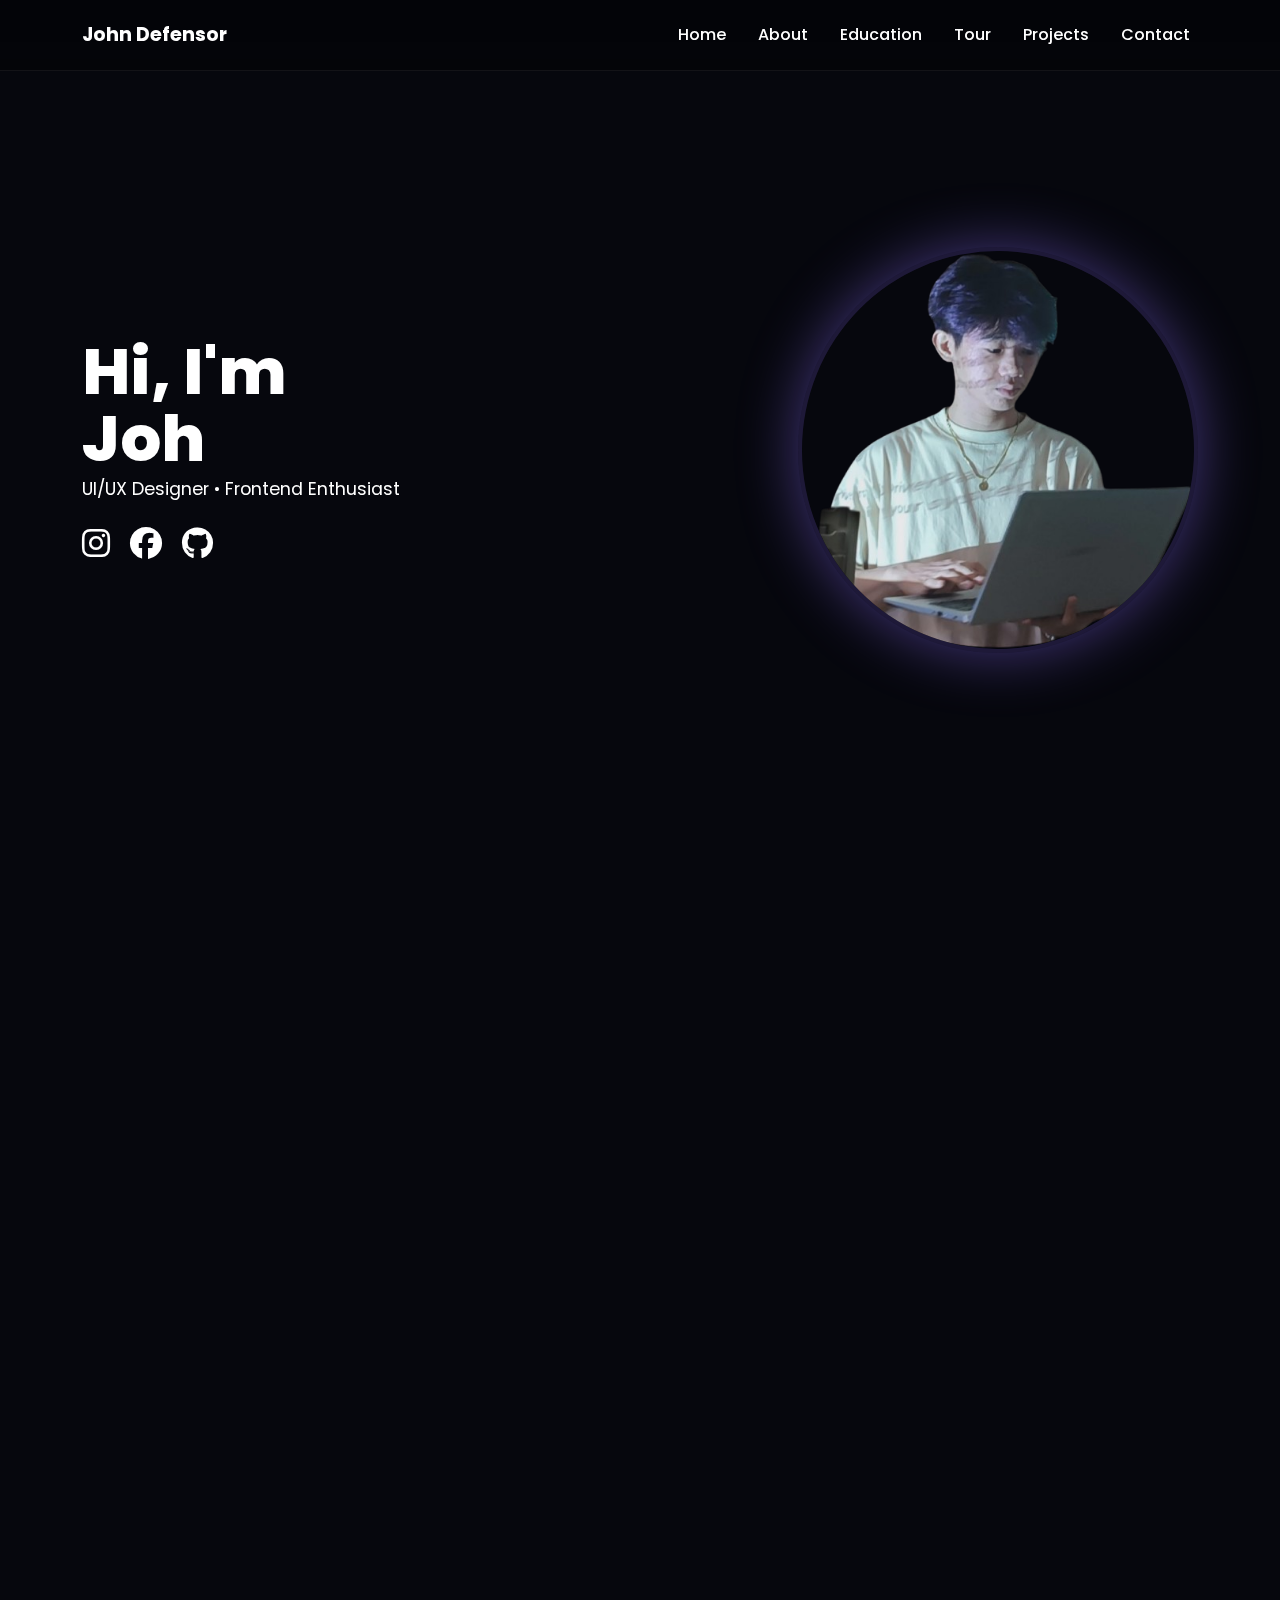
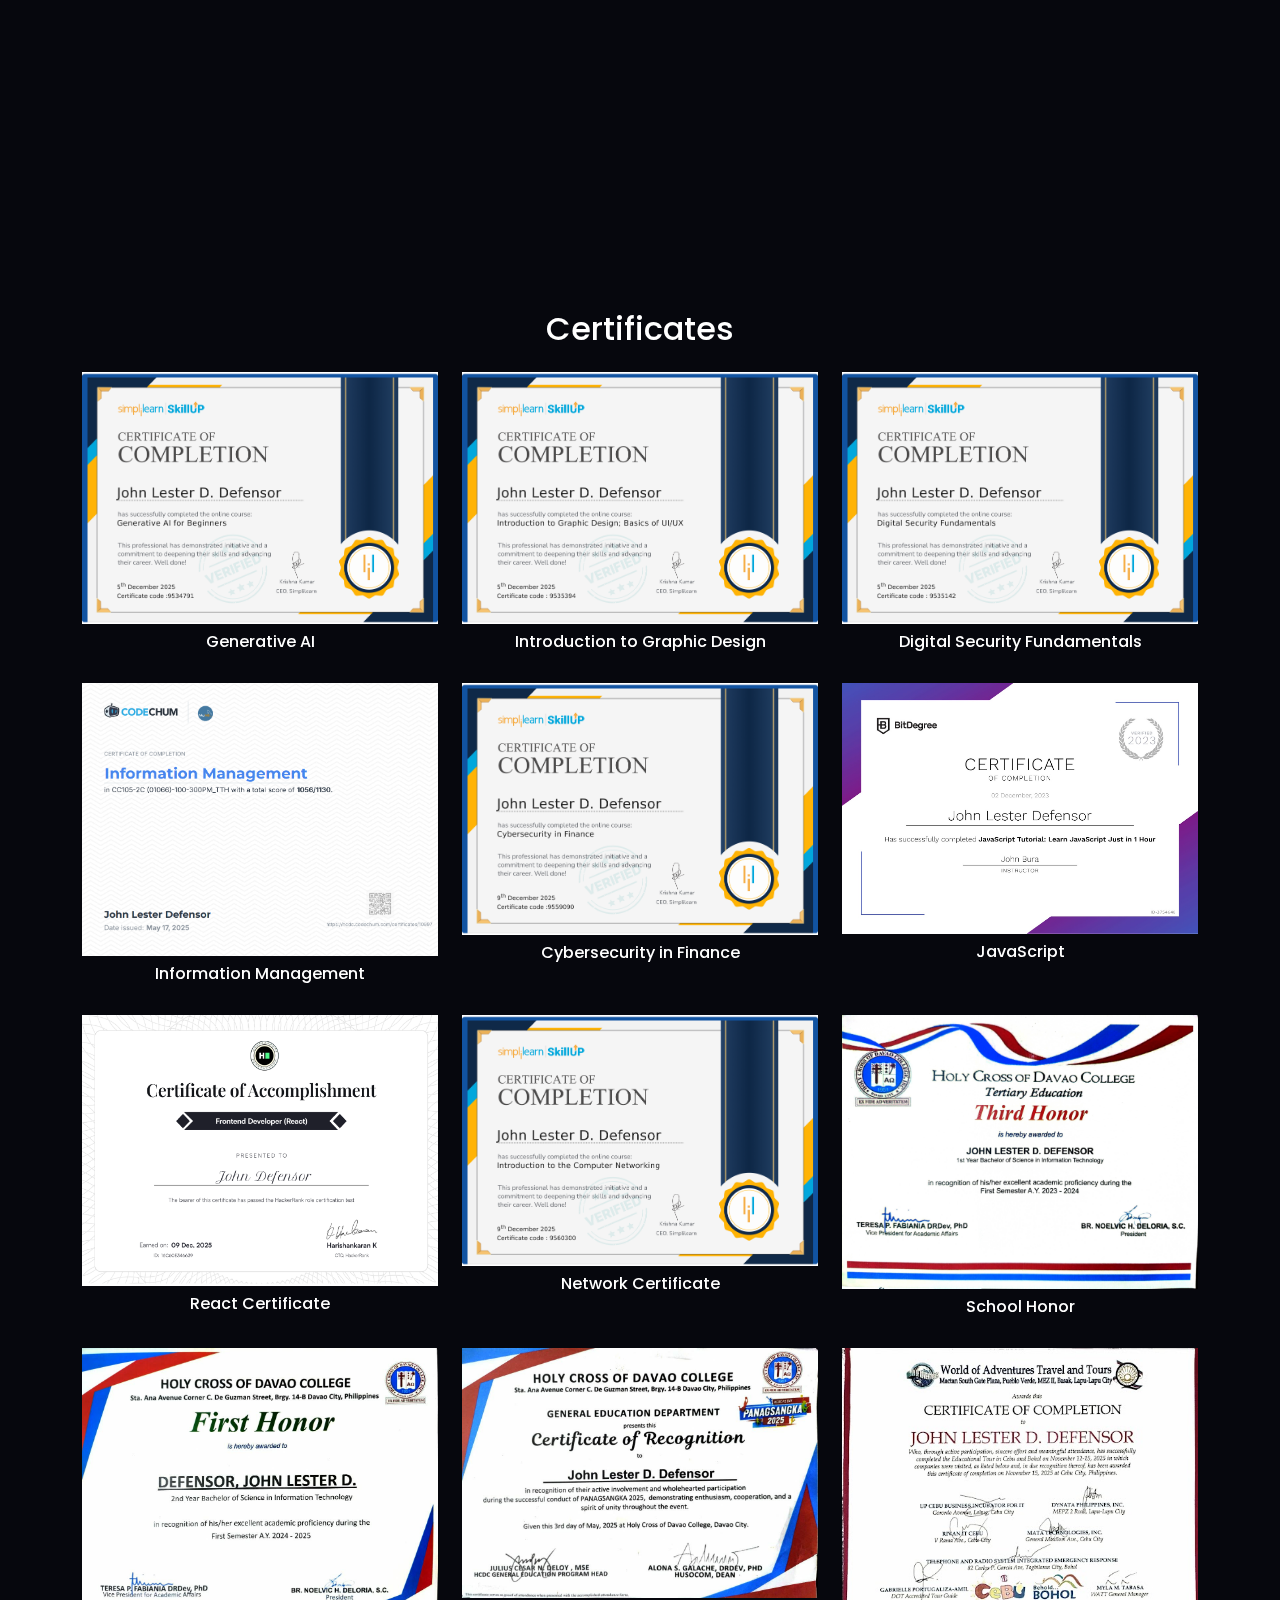
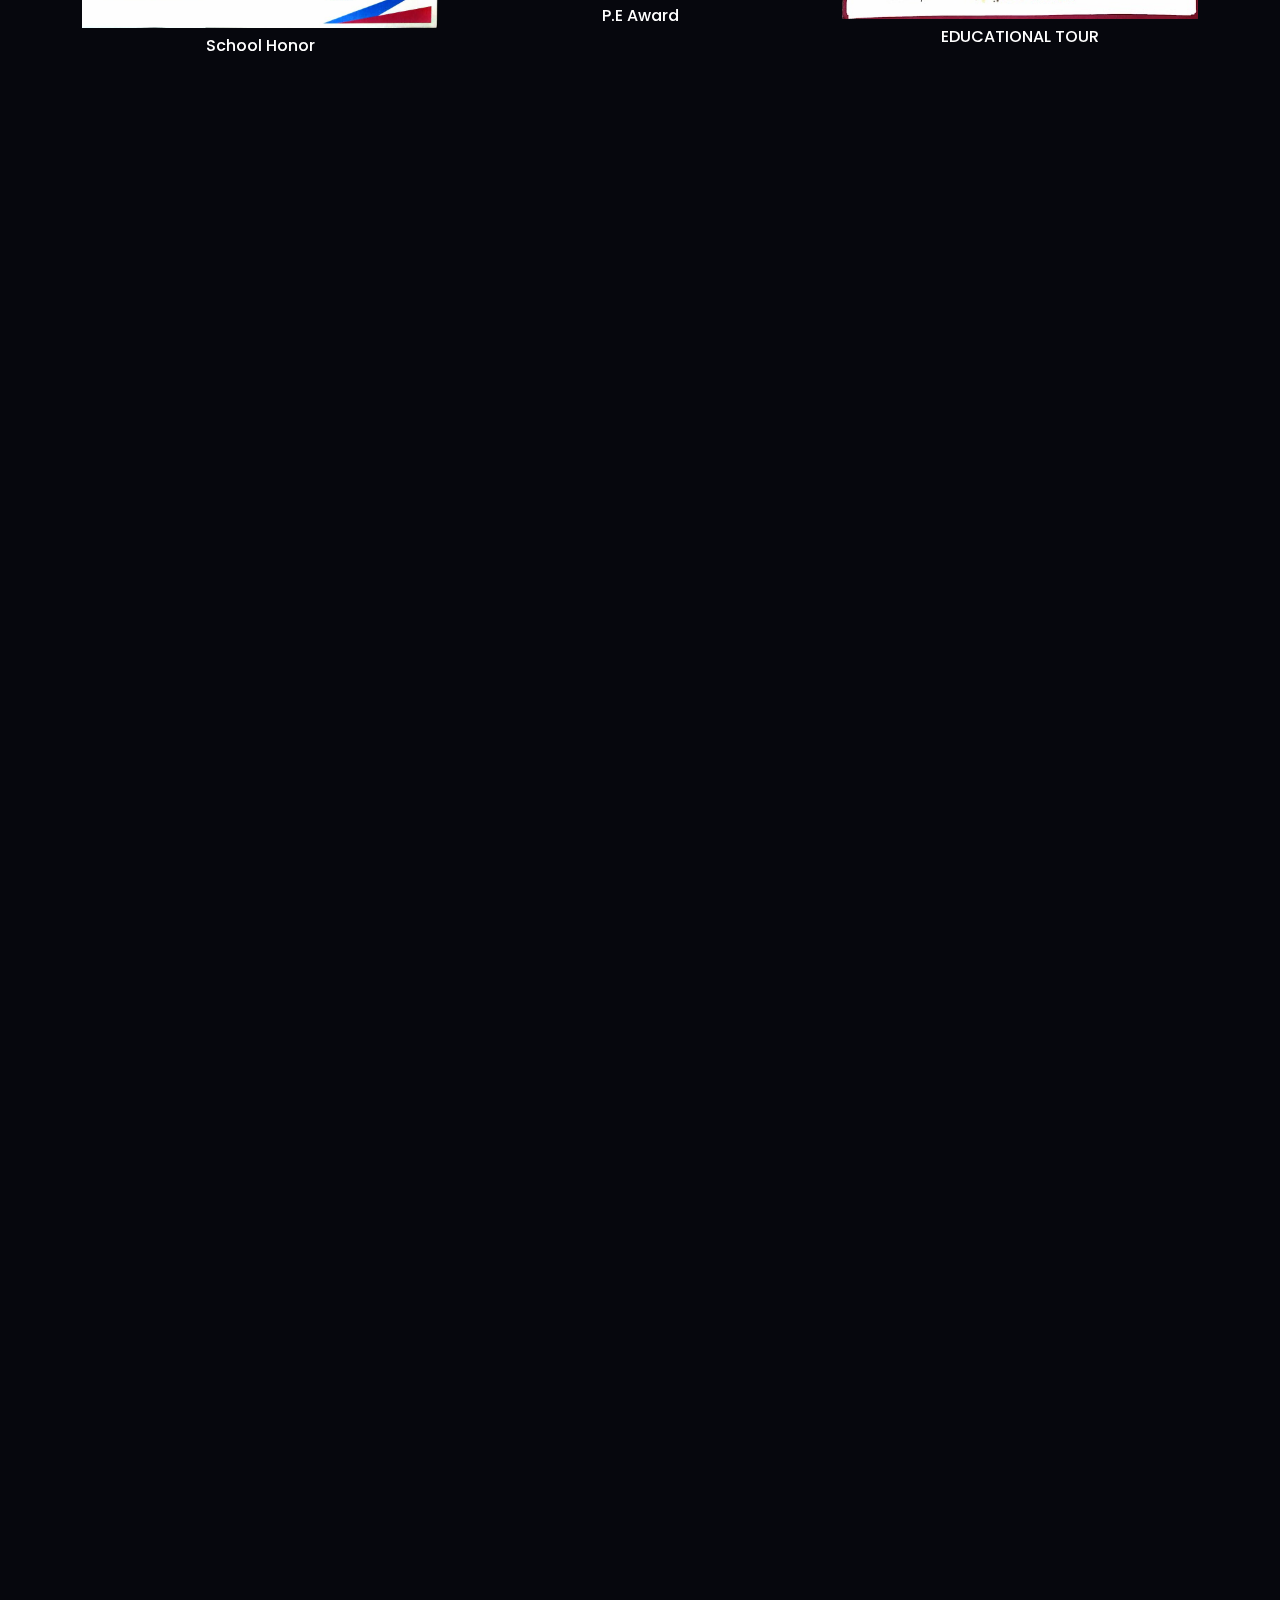
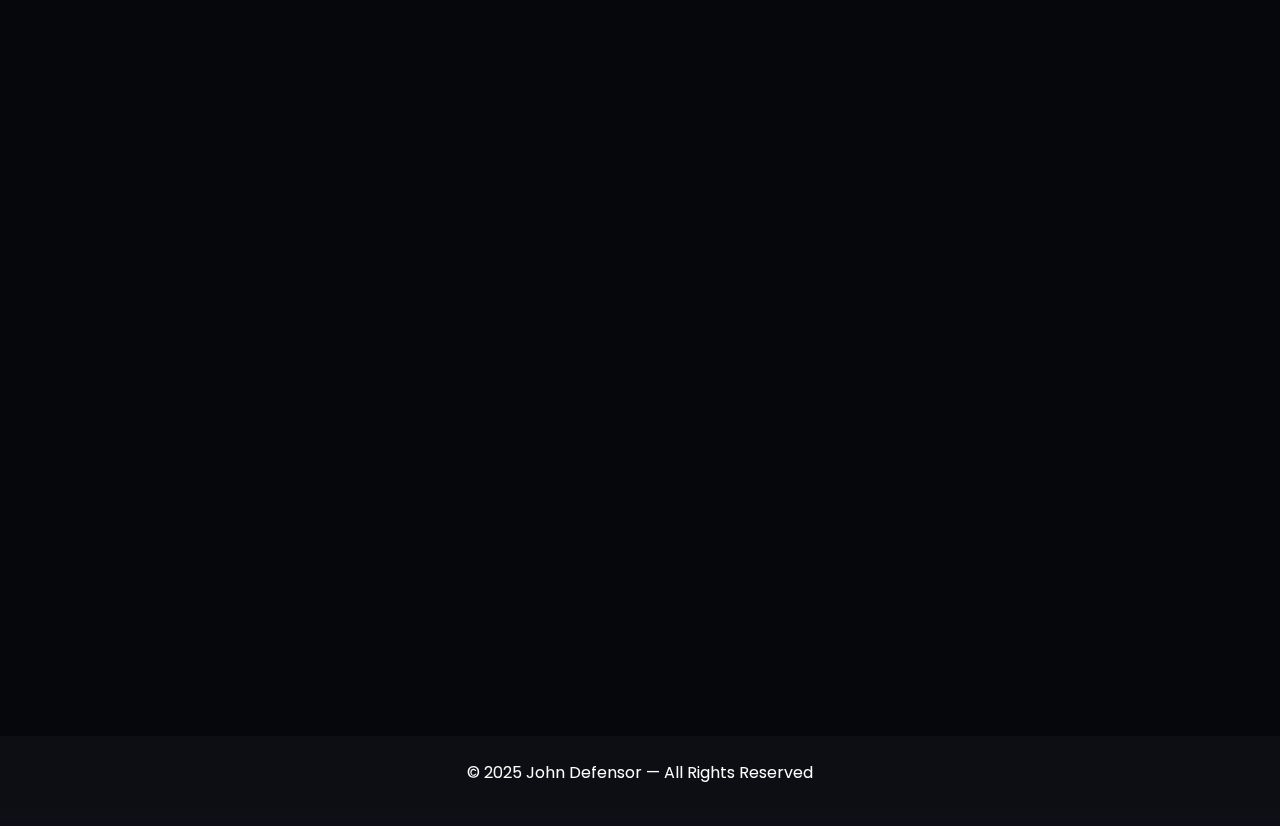
<file: index.html>
<!DOCTYPE html>
<html lang="en">
<head>
  <meta charset="UTF-8" />
  <meta name="viewport" content="width=device-width, initial-scale=1.0" />
  <title>John Defensor Portfolio</title>

  <!-- Google Fonts -->
  <link href="https://fonts.googleapis.com/css2?family=Poppins:wght@300;400;500;600;700&family=Montserrat:wght@600;700;800&display=swap" rel="stylesheet">

  <!-- Bootstrap -->
  <link href="https://cdnjs.cloudflare.com/ajax/libs/bootstrap/5.3.2/css/bootstrap.min.css" rel="stylesheet">

  <!-- Font Awesome -->
  <link href="https://cdnjs.cloudflare.com/ajax/libs/font-awesome/6.5.0/css/all.min.css" rel="stylesheet">

<style>
  /* ===========================
     GLOBAL
  ============================ */
  :root{
    --glass-bg: rgba(255,255,255,0.06);
    --accent: #8f70ff;
    --accent-2: #5f41ff;
    --glass-border: rgba(255,255,255,0.12);
    --text: #ffffff;
  }

  body {
    font-family: 'Poppins', sans-serif;
    background-color: #06070d;
    color: var(--text);
    overflow-x: hidden !important;
    position: relative;
    -webkit-font-smoothing:antialiased;
    -moz-osx-font-smoothing:grayscale;
    width: 100% !important;
    max-width: 100vw !important;
    margin: 0 !important;
    padding: 0 !important;
  }

  html {
    overflow-x: hidden !important;
    width: 100% !important;
    max-width: 100vw !important;
    margin: 0 !important;
    padding: 0 !important;
  }
  a { color: inherit; text-decoration: none; }

  /* SPLINE BACKGROUND */
  .spline-bg {
    position: fixed;
    inset: 0;
    width: 100%;
    height: 100%;
    z-index: -1;
    overflow: hidden;
  }
  .spline-bg iframe { width:100%; height:100%; border:none; transform:scale(1.15); opacity:0.55; pointer-events:none; }

  /* NAVBAR */
  .navbar {
    padding: 15px 0;
    backdrop-filter: blur(12px);
    background: rgba(0, 0, 0, 0.35);
    border-bottom: 1px solid rgba(255,255,255,0.06);
  }
  .navbar-brand { font-weight:700; color:#fff !important; font-size:1.2rem; }
  .nav-link { color:#fff !important; font-weight:500; margin-left:1rem; transition:.25s; }
  .nav-link:hover { color: var(--accent) !important; text-shadow: 0 0 8px var(--accent); }

  /* HERO */
  #hero { min-height:100vh; display:flex; align-items:center; padding-top:120px; padding-bottom:60px; }
  .hero-title { font-size: clamp(2rem, 6vw, 4rem); line-height:1.05; font-weight:800; margin-bottom:.25rem; }
  .hero-sub { font-size: clamp(.9rem, 2.5vw, 1.1rem); opacity:.85; margin-bottom:18px;}

  /* Typing effect */
  .typed-text {
    display: inline-block;
    vertical-align: bottom;
    min-width: 12ch; /* reserve width to prevent layout jump */
  }
  .typed-text::after {
    content: "";
    display: inline-block;
    width: 0.5ch;
    background-color: #fff;
    margin-left: 4px;
    animation: blink 1s steps(1, end) infinite;
    vertical-align: bottom;
  }
  @keyframes blink { 50% { background-color: transparent; } }

  /* Profile image */
  .about-img {
  width: 400px; /* bigger than before */
  max-width: 100%;
  border-radius: 50%;
  border: 4px solid rgba(143,112,255,0.18);
  box-shadow: 0 0 60px rgba(143,112,255,0.45);
  animation: floaty 2s ease-in-out infinite;
  display: inline-block;
}

@keyframes floaty {
  0% { transform: translateY(0); }
  50% { transform: translateY(-10px); } /* slightly more float */
  100% { transform: translateY(0); }
}

/* Small screens */
@media (max-width: 768px){
  .about-img { width: 60%; margin-top: 25px; }
}


  .cta-btn { padding:10px 22px; background:linear-gradient(135deg,var(--accent),var(--accent-2)); border:none; border-radius:10px; color:#fff; font-weight:600; box-shadow:0 0 18px rgba(143,112,255,0.35); }

  /* ABOUT */
  #about { padding:90px 0; }
  .about-panel {
    background: var(--glass-bg);
    border: 1px solid var(--glass-border);
    border-radius: 16px;
    padding: 28px;
    backdrop-filter: blur(8px);
  }
  .about-cards .mini-card {
    background: rgba(255,255,255,0.03);
    border:1px solid rgba(255,255,255,0.06);
    padding:16px;
    border-radius:12px;
    margin-bottom:12px;
    box-shadow: 0 4px 20px rgba(0,0,0,0.4);
  }

  /* SERVICES */
  .service-card {
    background: rgba(255,255,255,0.04);
    padding: 26px;
    border-radius: 18px;
    border: 1px solid rgba(255, 255, 255, 0.08);
    backdrop-filter: blur(8px);
    transition: transform .35s, box-shadow .35s;
  }
  .service-card:hover { transform: translateY(-8px); box-shadow:0 0 18px rgba(143,112,255,0.25); }

  /* SKILLS PANEL */
  .skills-wrap {
    width: 100%;
    overflow: hidden;
    margin-top: 40px;
  }
  .skills-panel {
    display: flex;
    gap: 20px;
    animation: slideSkills 18s linear infinite;
    width: max-content;
  }
  @keyframes slideSkills {
    0% { transform: translateX(0); }
    100% { transform: translateX(-50%); }
  }

  .skill {
    min-width:240px;
    height:240px;
    display:flex;
    flex-direction:column;
    align-items:center;
    justify-content:center;
    border-radius:18px;
    background: rgba(255,255,255,0.02);
    border:1px solid rgba(255,255,255,0.04);
    transition: transform .45s, box-shadow .45s, opacity .3s;
    font-weight:700;
    text-align:center;
    padding:12px;
    cursor:default;
    user-select:none;
  }
  .skill i { font-size:42px; margin-bottom:8px; }
  .skill .label { font-size:1rem; margin-top:6px; opacity:.95; }
  .skill.active {
    transform: scale(1.32);
    box-shadow: 0 10px 40px rgba(95,65,255,0.18);
    background: linear-gradient(135deg, rgba(143,112,255,0.08), rgba(95,65,255,0.06));
  }

  /* Small screens */
  @media (max-width: 768px){
    .skill { min-width:110px; height:110px; }
    .skill i { font-size:32px; }
    .skill.active { transform: scale(1.15); }
    .about-img { max-width:50%; margin-top:25px; }
  }

  /* PORTFOLIO */
  .portfolio-item { position:relative; border-radius:20px; overflow:hidden; transition:.25s; }
  .portfolio-item img { width:100%; display:block; border-radius:15px; }

  /* Project language icons under project descriptions */
  .project-icons { display:flex; gap:12px; align-items:center; margin-top:12px; }
  .project-icons i { font-size:20px; color:var(--accent); }

  /* EDUCATION */
  #education { padding:60px 0; }
  /* Education Card Fix */
.edu-card {
  background: rgba(255,255,255,0.03);
  border: 1px solid rgba(255,255,255,0.08);
  padding: 20px;
  border-radius: 15px;
  height: 100%;
  display: flex;
  flex-direction: column;
  justify-content: flex-start;
  align-items: center;
  text-align: center;
}

/* Uniform Image Size */
.edu-card img {
  width: 140px;           /* ensure same width */
  height: 140px;          /* ensure same height */
  object-fit: contain;    /* prevents stretching */
  margin-bottom: 15px;
  border-radius: 10px;
}

/* Make card heights consistent */
#education .col-md-3 {
  display: flex;
}
/* Responsive Fix for Education Cards */
@media (max-width: 768px) {

  #education .col-md-3 {
    display: block;      /* removes weird stretching */
  }

  .edu-card {
    padding: 15px;
    margin: 0 auto;
    max-width: 320px;    /* keeps card centered */
  }

  .edu-card img {
    width: 110px;        /* smaller logos */
    height: 110px;
    margin-bottom: 10px;
  }

  .edu-card h5 {
    font-size: 18px;
    margin-top: 5px;
  }

  .edu-card p {
    font-size: 14px;
    margin-bottom: 4px;
  }
}
html, body {
  overflow-x: hidden !important;
  width: 100%;
}

/* Prevent portfolio overflow */
#portfolio .row {
  margin-left: 0 !important;
  margin-right: 0 !important;
  overflow-x: hidden !important;
}

.portfolio-item {
  max-width: 100%;
}

#blur-overlay {
  position: fixed;
  inset: 0;
  z-index: 9990;
  backdrop-filter: blur(30px) brightness(0.7);
  -webkit-backdrop-filter: blur(30px) brightness(0.7);
  pointer-events: none;
  display: none;
}

.modal.show ~ #blur-overlay {
  display: block;
}
/* TRUE APPLE GLASS MODAL */
.certificate-modal .modal-content {
  background: rgba(255, 255, 255, 0.12) !important;  /* More glass look */
  backdrop-filter: blur(35px) saturate(1.8) !important;
  -webkit-backdrop-filter: blur(35px) saturate(1.8) !important;
  
  border-radius: 22px !important;
  border: 1px solid rgba(255, 255, 255, 0.25) !important;

  box-shadow:
    0 8px 32px rgba(0, 0, 0, 0.45),
    inset 0 0 40px rgba(255, 255, 255, 0.25);

  padding: 18px;

  /* Subtle Apple scaling animation */
  animation: modalPop 0.25s ease-out;
}

/* POP ANIMATION */
@keyframes modalPop {
  from { transform: scale(0.92); opacity: 0; }
  to { transform: scale(1); opacity: 1; }
}

/* IMAGE STAY CLEAN INSIDE GLASS */
.certificate-modal img {
  width: 100%;
  border-radius: 14px;
  box-shadow: 0px 8px 30px rgba(0,0,0,0.4);
}


/* Prevent large images from overflowing */
img {
  max-width: 100%;
  height: auto;
  display: block;
}
/* ============================
   ABOUT SECTION RESPONSIVE FIX
============================ */
@media (max-width: 768px) {

  /* Reduce padding of the about panel */
  #about .about-panel {
    padding: 18px;
  }

  /* Shrink heading */
  #about h2 {
    font-size: 22px;
    margin-bottom: 10px;
  }

  /* Shrink long paragraph */
  #about .lead {
    font-size: 14px;
    line-height: 1.45;
  }

  /* Smaller buttons */
  #about .cta-btn {
    padding: 8px 16px;
    font-size: 14px;
    border-radius: 8px;
  }

  /* Mini-cards smaller */
  .about-cards .mini-card {
    padding: 12px;
    border-radius: 10px;
  }

  .about-cards .mini-card i {
    font-size: 22px !important;
  }

  .about-cards .mini-card h5 {
    font-size: 15px;
  }

  .about-cards .mini-card small {
    font-size: 12px;
  }
}
/* Add left/right margin to About Me on mobile */
@media (max-width: 768px) {
  #about .about-panel {
    margin-left: 15px;
    margin-right: 15px;
    border-radius: 18px; /* keeps the rounded card */
  }

  /* Optional: make mini-cards also have margin */
  .about-cards .mini-card {
    margin-left: 5px;
    margin-right: 5px;
  }
}
/* GLOBAL FULLSCREEN BLUR FOR MODALS */
.modal-backdrop.show {
    backdrop-filter: blur(30px) brightness(0.55) saturate(1.2) !important;
    -webkit-backdrop-filter: blur(30px) brightness(0.55) saturate(1.2) !important;
    background-color: rgba(0, 0, 0, 0.45) !important;
}


.modal {
  z-index: 10000 !important;
}


#blur-overlay {
  position: fixed;
  inset: 0;
  z-index: 9990;
  backdrop-filter: blur(25px) brightness(0.7);
  -webkit-backdrop-filter: blur(25px) brightness(0.7);
  pointer-events: none;
  display: none;
}

/* Show blur layer when ANY modal is open */
.modal.show ~ #blur-overlay {
  display: block;
}

.certificate-modal img {
  width: 100%;
  border-radius: 12px;
  box-shadow: 0 0 25px rgba(0,0,0,0.6);
  animation: zoomIn 0.25s ease-out;
}

@keyframes zoomIn {
  from { transform: scale(0.85); opacity: 0; }
  to { transform: scale(1); opacity: 1; }
}
  /* CONTACT */
  .contact-form input, .contact-form textarea {
    background: rgba(255,255,255,0.03);
    border: 1px solid rgba(255,255,255,0.1);
    color: white;
    border-radius: 0;
    padding: 12px;
    margin-top: 80px;
  }
  .contact-form input::placeholder, .contact-form textarea::placeholder {
    color: rgba(255,255,255,0.5);
  }
  .contact-form input:focus, .contact-form textarea:focus {
    background: rgba(255,255,255,0.05);
    border-color: var(--accent);
    box-shadow: 0 0 10px rgba(143,112,255,0.2);
    color: white;
  }
  .send-btn {
    background: linear-gradient(135deg, var(--accent), var(--accent-2));
    color: #fff;
    padding: 12px 24px;
    border: none;
    border-radius: 0;
    width: 100%;
    font-weight: 600;
    box-shadow: 0 0 15px rgba(143,112,255,0.24);
    cursor: pointer;
    transition: .25s;
  }
  .send-btn:hover {
    transform: translateY(-2px);
    box-shadow: 0 0 25px rgba(143,112,255,0.35);
  }

  .location-info h4 {
    font-size: 1.4rem;
    font-weight: 700;
    margin-bottom: 20px;
  }
  .location-details h5 {
    font-size: 1.1rem;
    font-weight: 600;
    margin-bottom: 5px;
  }
  .location-details p {
    opacity: 0.8;
    margin-bottom: 15px;
  }
  .location-link {
    display: inline-flex;
    align-items: center;
    gap: 8px;
    color: var(--accent);
    text-decoration: none;
    transition: .25s;
    padding: 8px 0;
  }
  .location-link:hover {
    color: var(--accent-2);
    transform: translateX(5px);
  }
  .map-container {
    border-radius: 0;
    overflow: hidden;
    margin-top: 20px;
    box-shadow: 0 4px 15px rgba(0,0,0,0.3);
  }

  footer { padding: 25px 0; margin-top: 60px; background: rgba(255,255,255,0.03); backdrop-filter: blur(8px); }

  /* ENTRY ANIMATIONS (scroll) */
  .reveal { opacity: 0; transform: translateX(-40px); transition: opacity .6s ease-out, transform .6s ease-out; will-change: transform, opacity; }
  .reveal.revealed { opacity: 1; transform: translateX(0); }
  .reveal[data-direction="right"] { transform: translateX(40px); }
  .reveal.revealed[data-direction="right"] { transform: translateX(0); }

  /* little utility */
  .mt-6 { margin-top:1.6rem; }
  .mb-6 { margin-bottom:1.6rem; }
</style>

</head>
<body>
  <div id="blur-overlay"></div>


  <!-- SPLINE BACKGROUND -->
  <div class="spline-bg">
    <iframe src="https://my.spline.design/orb-N6v9mqNYBtkJ5SYl63z0MIwB/"></iframe>
  </div>

  <!-- NAVBAR -->
  <nav class="navbar navbar-expand-lg navbar-dark fixed-top">
    <div class="container">
      <a class="navbar-brand">John Defensor</a>

      <button class="navbar-toggler" data-bs-toggle="collapse" data-bs-target="#navMenu">
        <span class="navbar-toggler-icon"></span>
      </button>

      <div class="collapse navbar-collapse" id="navMenu">
        <ul class="navbar-nav ms-auto">
          <li class="nav-item"><a class="nav-link" href="#hero">Home</a></li>
          <li class="nav-item"><a class="nav-link" href="#about">About</a></li>
          <li class="nav-item"><a class="nav-link" href="#education">Education</a></li>
          <li class="nav-item"><a class="nav-link" href="tour.html">Tour</a></li>
          <li class="nav-item"><a class="nav-link" href="#projects">Projects</a></li>
          <li class="nav-item"><a class="nav-link" href="#contact">Contact</a></li>
        </ul>
      </div>
    </div>
  </nav>

  <!-- HERO -->
  <section id="hero" class="container py-5">
  <div class="row align-items-center">

    <!-- LEFT COLUMN: Text -->
    <div class="col-md-7 text-md-start text-center">
      <h1 class="hero-title reveal" data-direction="left">
        Hi, I'm <span id="typed" class="typed-text"></span>
      </h1>

      <p class="hero-sub reveal" data-direction="left">
        UI/UX Designer • Frontend Enthusiast
      </p>

      <div class="mt-4 reveal" data-direction="left">
        <a href="#" class="me-3"><i class="fab fa-instagram fa-2x"></i></a>
        <a href="#" class="me-3"><i class="fab fa-facebook fa-2x"></i></a>
        <a href="#"><i class="fab fa-github fa-2x"></i></a>
      </div>
    </div>

    <!-- RIGHT COLUMN: Profile Image -->
    <div class="col-md-5 text-center text-md-end reveal" data-direction="right">
      <img src="john.png" alt="John Defensor" class="about-img">
    </div>

  </div>
</section>



  <!-- ABOUT -->
  <section id="about" class="container">
    <div class="about-panel reveal" data-direction="left">
      <div class="row align-items-center">

        <div class="col-lg-7">
          <h2 class="mb-3">About Me</h2>
          <p class="lead">
            I am a passionate developer who loves creating websites that are both beautiful and easy to use.
            I enjoy designing clean, modern interfaces and adding smooth animations that make the user experience feel natural and engaging.
            I focus on building web experiences that are not only visually stunning but also fast, responsive, and enjoyable for everyone.
          </p>

          <div class="mt-3">
            <a class="cta-btn me-2" href="#">View Work</a>
            <a class="cta-btn" href="#contact">Contact Me</a>
          </div>
        </div>

        <div class="col-lg-5 mt-4 mt-lg-0 about-cards">

          <div class="mini-card reveal" data-direction="right">
            <div class="mini-card-inner d-flex align-items-start gap-3">
              <i class="fas fa-briefcase fa-2x" style="color:var(--accent)"></i>
              <div>
                <h5>Experience</h5>
                <small>Frontend & UI/UX projects</small>
              </div>
            </div>
          </div>

          <div class="mini-card reveal" data-direction="right">
            <div class="mini-card-inner d-flex align-items-start gap-3">
              <i class="fas fa-lightbulb fa-2x" style="color:var(--accent)"></i>
              <div>
                <h5>Design Mindset</h5>
                <small>Human-centered interfaces</small>
              </div>
            </div>
          </div>

          <div class="mini-card reveal" data-direction="right">
            <div class="mini-card-inner d-flex align-items-start gap-3">
              <i class="fas fa-rocket fa-2x" style="color:var(--accent)"></i>
              <div>
                <h5>Performance</h5>
                <small>Optimized & responsive</small>
              </div>
            </div>
          </div>

        </div>
      </div>
    </div>
  </section>

  <!-- SKILLS -->
  <section>
  <div class="skills-wrap mt-6 reveal" data-direction="left">
    <div class="skills-panel">

      <!-- Programming Skills -->
      <div class="skill"><i class="fab fa-html5"></i><div class="label">HTML</div></div>
      <div class="skill"><i class="fab fa-css3-alt"></i><div class="label">CSS</div></div>
      <div class="skill"><i class="fab fa-js-square"></i><div class="label">JavaScript</div></div>
      <div class="skill"><i class="fab fa-java"></i><div class="label">Java</div></div>
      <div class="skill"><i class="fab fa-android"></i><div class="label">Android Studio</div></div>
      <div class="skill"><div style="font-size:36px;font-weight:900">TS</div><div class="label">TypeScript</div></div>
      <div class="skill"><i class="fab fa-python"></i><div class="label">Python</div></div>
      <div class="skill"><div style="font-size:28px;font-weight:900">C++</div><div class="label">C++</div></div>

      <!-- UI/UX Tools -->
      <div class="skill"><i class="fas fa-pen-nib"></i><div class="label">Figma</div></div>
      <div class="skill"><i class="fas fa-object-group"></i><div class="label">Adobe XD</div></div>
      <div class="skill"><i class="fas fa-image"></i><div class="label">Photoshop</div></div>
      <div class="skill"><i class="fas fa-paint-brush"></i><div class="label">Illustrator</div></div>
      <div class="skill"><i class="fas fa-layer-group"></i><div class="label">Canva</div></div>
      <div class="skill"><i class="fas fa-film"></i><div class="label">Premiere Pro</div></div>
      <div class="skill"><i class="fas fa-wave-square"></i><div class="label">After Effects</div></div>

      <!-- Loop 2 (duplicate for infinite scrolling) -->

      <div class="skill"><i class="fab fa-html5"></i><div class="label">HTML</div></div>
      <div class="skill"><i class="fab fa-css3-alt"></i><div class="label">CSS</div></div>
      <div class="skill"><i class="fab fa-js-square"></i><div class="label">JavaScript</div></div>
      <div class="skill"><i class="fab fa-java"></i><div class="label">Java</div></div>
      <div class="skill"><i class="fab fa-android"></i><div class="label">Android Studio</div></div>
      <div class="skill"><div style="font-size:36px;font-weight:900">TS</div><div class="label">TypeScript</div></div>
      <div class="skill"><i class="fab fa-python"></i><div class="label">Python</div></div>
      <div class="skill"><div style="font-size:28px;font-weight:900">C++</div><div class="label">C++</div></div>

      <!-- UI tools again for loop -->
      <div class="skill"><i class="fas fa-pen-nib"></i><div class="label">Figma</div></div>
      <div class="skill"><i class="fas fa-object-group"></i><div class="label">Adobe XD</div></div>
      <div class="skill"><i class="fas fa-image"></i><div class="label">Photoshop</div></div>
      <div class="skill"><i class="fas fa-paint-brush"></i><div class="label">Illustrator</div></div>
      <div class="skill"><i class="fas fa-layer-group"></i><div class="label">Canva</div></div>
      <div class="skill"><i class="fas fa-film"></i><div class="label">Premiere Pro</div></div>
      <div class="skill"><i class="fas fa-wave-square"></i><div class="label">After Effects</div></div>

    </div>
  </div>
<section id="certificates" class="container my-5">
  <h2 class="text-center mb-4" style="margin-top: 200px;">Certificates</h2>

  <div class="row g-4">

    <!-- Certificate 1 -->
    <div class="col-md-4">
      <div class="cert-card" data-bs-toggle="modal" data-bs-target="#cert1Modal" style="cursor:pointer;">
        <img src="ai_cert.png" class="img-fluid cert-img" alt="Certificate 1">
        <h6 class="mt-2 text-center">Generative AI</h6>
      </div>
    </div>

    <!-- Certificate 2 -->
    
     <div class="col-md-4">
      <div class="cert-card" data-bs-toggle="modal" data-bs-target="#cert4Modal" style="cursor:pointer;">
        <img src="ui.png" class="img-fluid cert-img" alt="Certificate 4">
        <h6 class="mt-2 text-center">Introduction to Graphic Design</h6>
      </div>
    </div>
    <div class="col-md-4">
      <div class="cert-card" data-bs-toggle="modal" data-bs-target="#cert5Modal" style="cursor:pointer;">
        <img src="digital.png" class="img-fluid cert-img" alt="Certificate 5">
        <h6 class="mt-2 text-center">Digital Security Fundamentals</h6>
      </div>
    </div>
     <div class="col-md-4">
      <div class="cert-card" data-bs-toggle="modal" data-bs-target="#cert3Modal" style="cursor:pointer;">
        <img src="IM.png" class="img-fluid cert-img" alt="Certificate 3">
        <h6 class="mt-2 text-center">Information Management</h6>
      </div>
    </div>
    <div class="col-md-4">
      <div class="cert-card" data-bs-toggle="modal" data-bs-target="#cert6Modal" style="cursor:pointer;">
        <img src="Cybersecurity in Finance.png" class="img-fluid cert-img" alt="Certificate 5">
        <h6 class="mt-2 text-center">Cybersecurity in Finance</h6>
      </div>
    </div>
    <div class="col-md-4">
      <div class="cert-card" data-bs-toggle="modal" data-bs-target="#cert2Modal" style="cursor:pointer;">
        <img src="cert2.jpg" class="img-fluid cert-img" alt="Certificate 2">
        <h6 class="mt-2 text-center">JavaScript</h6>
      </div>
    </div>
    <div class="col-md-4">
      <div class="cert-card" data-bs-toggle="modal" data-bs-target="#cert7Modal" style="cursor:pointer;">
        <img src="react.png" class="img-fluid cert-img" alt="React Certificate">
        <h6 class="mt-2 text-center">React Certificate</h6>
      </div>
    </div>
    <div class="col-md-4">
      <div class="cert-card" data-bs-toggle="modal" data-bs-target="#cert8Modal" style="cursor:pointer;">
        <img src="network.png" class="img-fluid cert-img" alt="React Certificate">
        <h6 class="mt-2 text-center">Network Certificate</h6>
      </div>
    </div>

    <!-- Honor Certificate 1 -->
    <div class="col-md-4">
      <div class="cert-card" data-bs-toggle="modal" data-bs-target="#honor1Modal" style="cursor:pointer;">
        <img src="third.png" class="img-fluid cert-img" alt="School Honor Certificate 1">
        <h6 class="mt-2 text-center">School Honor</h6>
      </div>
    </div>

    <!-- Honor Certificate 2 -->
    <div class="col-md-4">
      <div class="cert-card" data-bs-toggle="modal" data-bs-target="#honor2Modal" style="cursor:pointer;">
        <img src="1st.png" class="img-fluid cert-img" alt="School Honor Certificate 2">
        <h6 class="mt-2 text-center">School Honor</h6>
      </div>
    </div>
    <div class="col-md-4">
      <div class="cert-card" data-bs-toggle="modal" data-bs-target="#honor3Modal" style="cursor:pointer;">
        <img src="pe-day.png" class="img-fluid cert-img" alt="School Honor Certificate 2">
        <h6 class="mt-2 text-center">P.E Award</h6>
      </div>
    </div>
    <div class="col-md-4">
      <div class="cert-card" data-bs-toggle="modal" data-bs-target="#honor4Modal" style="cursor:pointer;">
        <img src="tour.jpg" class="img-fluid cert-img" alt="School Honor Certificate 2">
        <h6 class="mt-2 text-center">EDUCATIONAL TOUR</h6>
      </div>
    </div>

</section>



  </div>
</section>

  <!-- EDUCATION -->
<section id="education" class="container my-5">
  <h2 class="text-center mb-4 reveal" style="margin-top: 150px;"data-direction="left">Education</h2>

  <div class="row g-4">

    <div class="col-md-3 reveal" data-direction="left">
      <div class="edu-card">
        <img src="snes.png" alt="Junior High School">
        <h5>Basic Education</h5>
        <p>Sto. Niño Elementary School Tibungco</p>
      </div>
    </div>

    <div class="col-md-3 reveal" data-direction="right">
      <div class="edu-card">
        <img src="busta.png" alt="High School">
        <h5>High School</h5>
        <p>F. Bustamante National High School</p>
      </div>
    </div>

    <div class="col-md-3 reveal" data-direction="left">
      <div class="edu-card">
        <img src="busta.png" alt="Senior High School">
        <h5>Senior High - TVL</h5>
        <p>F. Bustamante National High School</p>
      </div>
    </div>

    <div class="col-md-3 reveal" data-direction="right">
      <div class="edu-card">
        <img src="hcdc_logo.png" alt="College">
        <h5>College</h5>
        <p>Holy Cross of Davao College</p>
        <p>Bachelor of Science in Information Technology</p>
      </div>
    </div>

  </div>
</section>



  <!-- PORTFOLIO -->
  <section id="projects" class="container my-5">
    <h2 class="text-center mb-4 reveal" style="margin-top: 120px;" data-direction="left">Projects</h2>

    <div class="row g-4">

      <div class="col-md-4 reveal" data-direction="left">
        <div class="portfolio-item">
          <div class="image-wrapper position-relative">
            <a href="https://crusader-merch-hub.page.gd/login.php" target="_blank">
              <img src="hcdc.png" class="img-fluid" alt="">
           
            </a>
          </div>
          <h5 class="mt-3">HCDC MERCH HUB</h5>
          <p>A responsive e-commerce platform for buying and selling official school merchandise, 
            providing a seamless shopping experience for students and staff."</p>
          <div class="project-icons d-flex justify-content-center gap-3" aria-hidden="true">
            <i class="fab fa-html5"></i>
            <i class="fab fa-css3-alt"></i>
            <i class="fab fa-js-square"></i>
            <i class="fab fa-php"></i>
            <i class="fas fa-database"></i>
          </div>
        </div>
      </div>

      <div class="col-md-4 reveal" data-direction="right">
        <div class="portfolio-item">
          <div class="image-wrapper position-relative">
            <a href="https://adv-final-project-opal.vercel.app/" target="_blank">
              <img src="pic2.png" class="img-fluid" alt="">
             
            </a>
          </div>
          <h5 class="mt-3">Pet Adoption Platform</h5>
          <p>A user-centric UI/UX design showcase for a pet adoption website, 
            focused on providing a seamless and engaging experience for users looking to adopt pets</p>
          <div class="project-icons d-flex justify-content-center gap-3" aria-hidden="true">
            <i class="fab fa-html5"></i>
            <i class="fab fa-css3-alt"></i>
            <i class="fab fa-js-square"></i>
          </div>
        </div>
      </div>

      <div class="col-md-4 reveal" data-direction="left">
        <div class="portfolio-item">
          <div class="image-wrapper position-relative">
            <a href="https://hci-project-five.vercel.app/" target="_blank">
              <img src="pic3.png" class="img-fluid" alt="">
             
            </a>
          </div>
          <h5 class="mt-3">E-commerce Website</h5>
          <p>A development project for an e-commerce platform, featuring a sleek design for promoting and selling products, 
            with a focus on seamless shopping and great user experience.</p>
          <div class="project-icons d-flex justify-content-center gap-3" aria-hidden="true">
            <i class="fab fa-html5"></i>
            <i class="fab fa-css3-alt"></i>
            <i class="fab fa-js-square"></i>
          </div>
        </div>
      </div>

    </div>
  </section>

  <!-- CONTACT -->
  <section id="contact" class="container my-5">
    <h2 class="text-center mb-4 reveal" style="margin-top: 300px;" data-direction="left">Get In Touch</h2>


    <div class="row justify-content-center">
      <div class="col-lg-8">
        <div class="row g-4">
          <!-- CONTACT FORM (LEFT) -->
          <div class="col-md-6 reveal" data-direction="left">
            <form class="contact-form">
              <input class="form-control mb-3" type="text" placeholder="Your Name" />
              <input class="form-control mb-3" type="email" placeholder="Your Email" />
              <textarea class="form-control mb-3" rows="5" placeholder="Your Message"></textarea>
              <button class="send-btn" type="submit">Send Message</button>
            </form>
          </div>

          <!-- LOCATION INFO (RIGHT) -->
          <div class="col-md-6 reveal" data-direction="right">
            <div class="location-info">
              <h4 class="mb-4">Location</h4>
              <div class="location-details mb-4">
                <h5>Tibungco, Davao City</h5>
                <p>Philippines</p>
                <a href="https://maps.google.com/?q=Tibungco,Davao+City" target="_blank" class="location-link">
                  <i class="fas fa-map-marker-alt"></i> View on Map
                </a>
              </div>
              <div class="map-container">
                <iframe src="https://www.google.com/maps/embed?pb=!1m18!1m12!1m3!1d3953.6789!2d125.59!3d7.08!2m3!1f0!2f0!3f0!3m2!1i1024!2i768!4f13.1!3m3!1m2!1s0x32f71a4d00000000%3A0x0!2sTibungco%2C%20Davao%20City!5e0!3m2!1sen!2sph!4v1" width="100%" height="280" style="border:none;" allowfullscreen="" loading="lazy" referrerpolicy="no-referrer-when-downgrade"></iframe>
              </div>
            </div>
          </div>
        </div>
      </div>
    </div>
  </section>

  <footer class="text-center">
    <p>© 2025 John Defensor — All Rights Reserved</p>
  </footer>
<!-- Certificate Modal 1 -->

<!-- Certificate 1 Modal -->
<div class="modal fade certificate-modal" id="cert1Modal" tabindex="-1">
  <div class="modal-dialog modal-dialog-centered modal-lg">
    <div class="modal-content bg-transparent border-0">
      <img src="ai_cert.png" alt="Certificate 1">
    </div>
  </div>
</div>

<!-- Certificate 2 Modal -->
<div class="modal fade certificate-modal" id="cert2Modal" tabindex="-1">
  <div class="modal-dialog modal-dialog-centered modal-lg">
    <div class="modal-content bg-transparent border-0">
      <img src="cert2.jpg" alt="Certificate 2">
    </div>
  </div>
</div>

<!-- Certificate 3 Modal -->
<div class="modal fade certificate-modal" id="cert3Modal" tabindex="-1">
  <div class="modal-dialog modal-dialog-centered modal-lg">
    <div class="modal-content bg-transparent border-0">
      <img src="IM.png" alt="Certificate 3">
    </div>
  </div>
</div>

<!-- Certificate 4 Modal -->
<div class="modal fade certificate-modal" id="cert4Modal" tabindex="-1">
  <div class="modal-dialog modal-dialog-centered modal-lg">
    <div class="modal-content bg-transparent border-0">
      <img src="ui.png" alt="Certificate 4">
    </div>
  </div>
</div>

<!-- Certificate 5 Modal -->
<div class="modal fade certificate-modal" id="cert5Modal" tabindex="-1">
  <div class="modal-dialog modal-dialog-centered modal-lg">
    <div class="modal-content bg-transparent border-0">
      <img src="digital.png" alt="Certificate 5">
    </div>
  </div>
</div>
<div class="modal fade certificate-modal" id="cert6Modal" tabindex="-1">
  <div class="modal-dialog modal-dialog-centered modal-lg">
    <div class="modal-content bg-transparent border-0">
      <img src="Cybersecurity in Finance.png" alt="Certificate 5">
    </div>
  </div>
</div>
<div class="modal fade certificate-modal" id="cert7Modal" tabindex="-1">
  <div class="modal-dialog modal-dialog-centered modal-lg">
    <div class="modal-content bg-transparent border-0">
      <img src="react.png" alt="React Certificate">
    </div>
  </div>
</div>
<div class="modal fade certificate-modal" id="cert8Modal" tabindex="-1">
  <div class="modal-dialog modal-dialog-centered modal-lg">
    <div class="modal-content bg-transparent border-0">
      <img src="network.png" alt="Network Certificate">
    </div>
  </div>
</div>

<!-- Honor Certificate 1 Modal -->
<div class="modal fade certificate-modal" id="honor1Modal" tabindex="-1">
  <div class="modal-dialog modal-dialog-centered modal-lg">
    <div class="modal-content bg-transparent border-0">
      <img src="third.png" alt="School Honor Certificate 1">
    </div>
  </div>
</div>

<!-- Honor Certificate 2 Modal -->
<div class="modal fade certificate-modal" id="honor2Modal" tabindex="-1">
  <div class="modal-dialog modal-dialog-centered modal-lg">
    <div class="modal-content bg-transparent border-0">
      <img src="1st.png" alt="School Honor Certificate 2">
    </div>
  </div>
</div>
<div class="modal fade certificate-modal" id="honor3Modal" tabindex="-1">
  <div class="modal-dialog modal-dialog-centered modal-lg">
    <div class="modal-content bg-transparent border-0">
      <img src="pe-day.png" alt="School Honor Certificate 3">
    </div>
  </div>
</div>
<div class="modal fade certificate-modal" id="honor4Modal" tabindex="-1">
  <div class="modal-dialog modal-dialog-centered modal-lg">
    <div class="modal-content bg-transparent border-0">
      <img src="tour.jpg" alt="Educational Tour">
    </div>
  </div>
</div>
<!-- Certificate 6 Modal -->


<!-- Certificate 8 Modal -->



</body>


  <script src="https://cdnjs.cloudflare.com/ajax/libs/bootstrap/5.3.2/js/bootstrap.bundle.min.js"></script>

<script>
  // -----------------------------------------------------
  // HERO TYPING LOOP EFFECT
  // -----------------------------------------------------
  (function () {
  const text = "John Defensor";
  const el = document.getElementById("typed");
  let i = 0;
  let forward = true;

  el.style.display = "inline-block";
  el.style.whiteSpace = "nowrap";

  function loopTyping() {
    if (forward) {
      el.textContent += text.charAt(i);
      i++;
      if (i === text.length) {
        forward = false;
        setTimeout(loopTyping, 1000);
        return;
      }
    } else {
      el.textContent = text.substring(0, i - 1);
      i--;
      if (i === 0) forward = true;
    }
    setTimeout(loopTyping, forward ? 100 : 50);
  }

  setTimeout(loopTyping, 600);
})();


  // -----------------------------------------------------
  // REVEAL ON SCROLL
  // -----------------------------------------------------
  (function () {
    const reveals = document.querySelectorAll(".reveal");

    const obs = new IntersectionObserver(
      (entries) => {
        entries.forEach((entry) => {
          if (entry.isIntersecting) {
            entry.target.classList.add("revealed");
          }
        });
      },
      { threshold: 0.15 }
    );

    reveals.forEach((r) => obs.observe(r));

    window.addEventListener("load", () => {
      reveals.forEach((r) => {
        if (r.getBoundingClientRect().top < window.innerHeight) {
          r.classList.add("revealed");
        }
      });
    });
  })();

  // -----------------------------------------------------
  // SKILLS AUTO-CYCLE
  // -----------------------------------------------------
  (function () {
    const skills = Array.from(document.querySelectorAll(".skill"));
    let index = 0;
    let interval = null;
    const panel = document.querySelector(".skills-panel"); // updated: select the correct panel

    const setActive = (idx) => {
      skills.forEach((s, i) => {
        s.classList.toggle("active", i === idx);
        s.style.opacity = i === idx ? "1" : "0.85";
      });

      const panelRect = panel.getBoundingClientRect();
      const activeEl = skills[idx];
      const actRect = activeEl.getBoundingClientRect();

      const offset =
        actRect.left - (panelRect.left + panelRect.width / 2 - actRect.width / 2);

      panel.scrollBy({ left: offset, behavior: "smooth" });
    };

    function startCycle() {
      interval = setInterval(() => {
        index = (index + 1) % skills.length;
        setActive(index);
      }, 2000);
    }

    function stopCycle() {
      clearInterval(interval);
      interval = null;
    }

    setActive(index);
    startCycle();

    panel.addEventListener("mouseenter", stopCycle);
    panel.addEventListener("mouseleave", () => {
      if (!interval) startCycle();
    });

    skills.forEach((s, i) => {
      s.addEventListener("click", () => {
        index = i;
        setActive(index);
      });
      s.setAttribute("tabindex", "0");

      s.addEventListener("keydown", (e) => {
        if (e.key === "Enter" || e.key === " ") {
          index = i;
          setActive(index);
        }
      });
    });
  })();

  // -----------------------------------------------------
  // REVEAL ON LOAD
  // -----------------------------------------------------
  window.addEventListener("load", () => {
    const reveals = document.querySelectorAll(".reveal");
    reveals.forEach((r) => {
      const rect = r.getBoundingClientRect();
      if (rect.top < window.innerHeight - 40) r.classList.add("revealed");
    });
  });
</script>

</body>
</html>
</file>
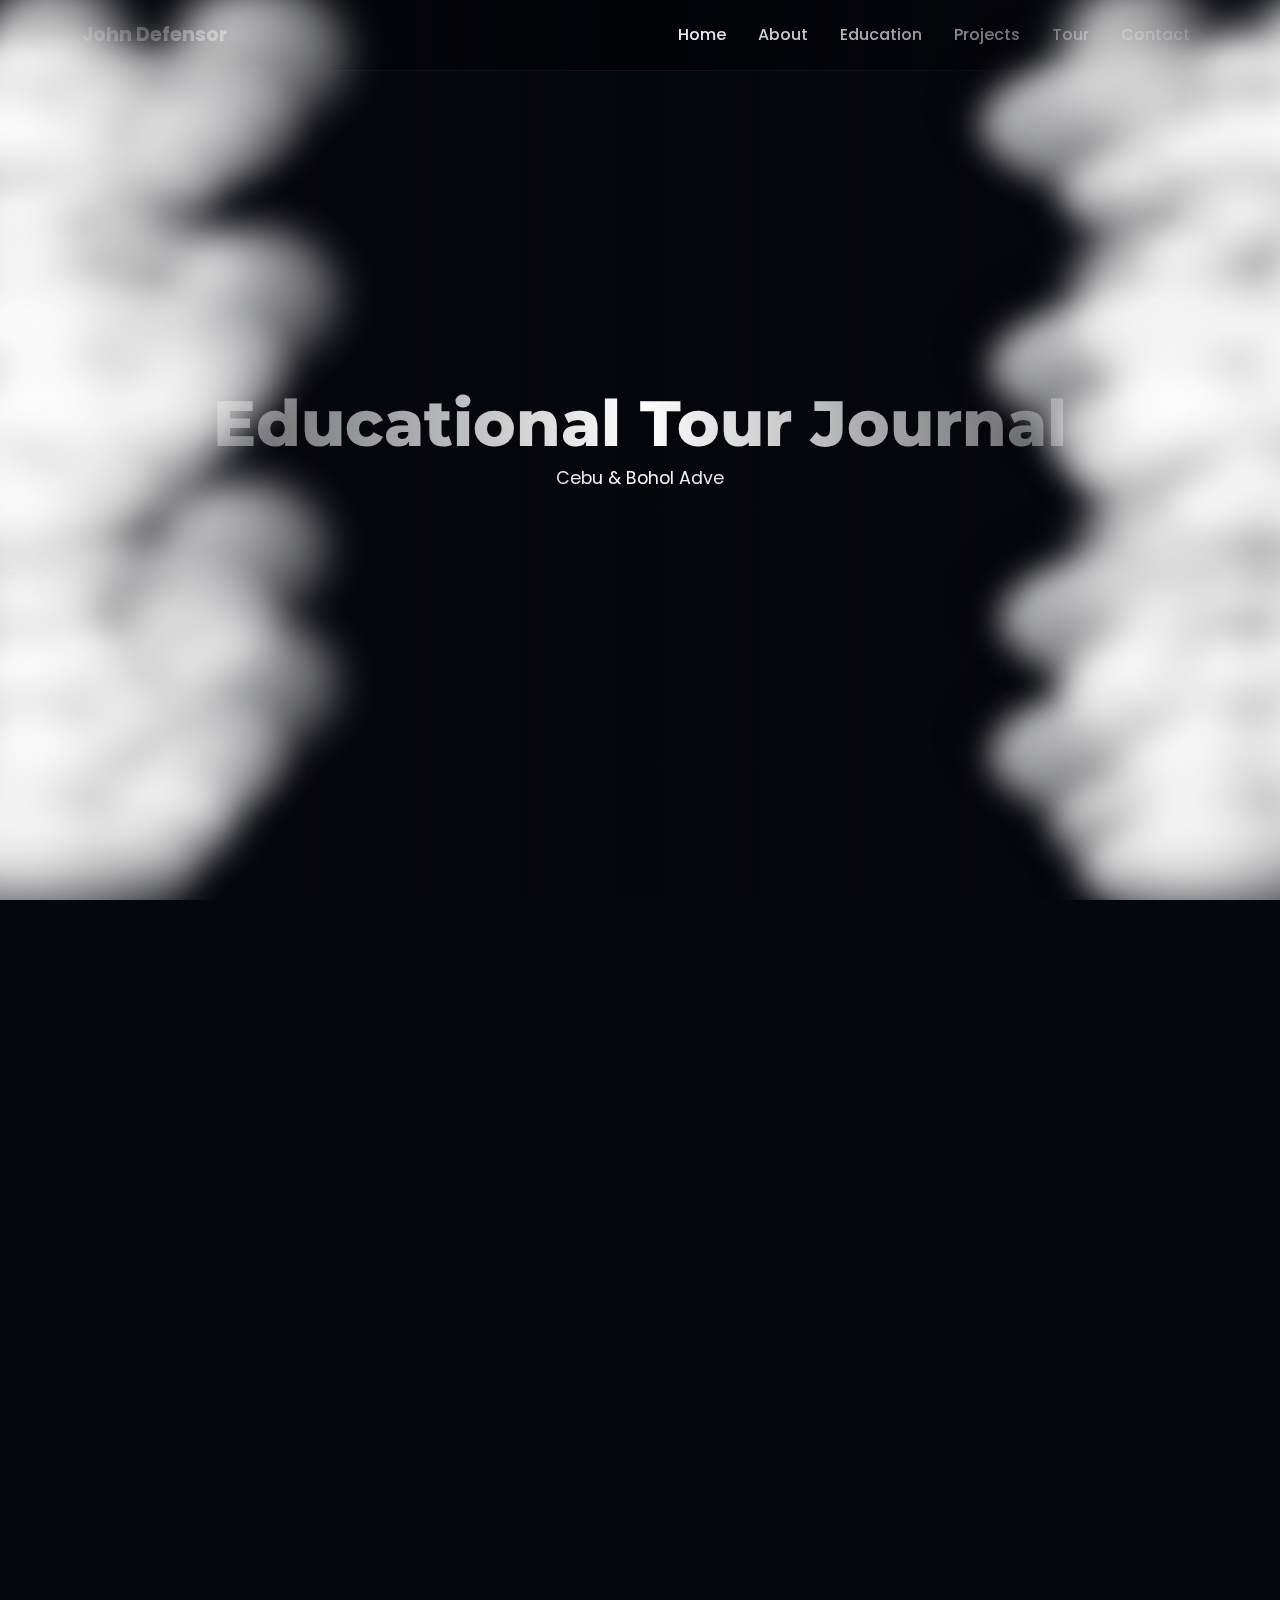
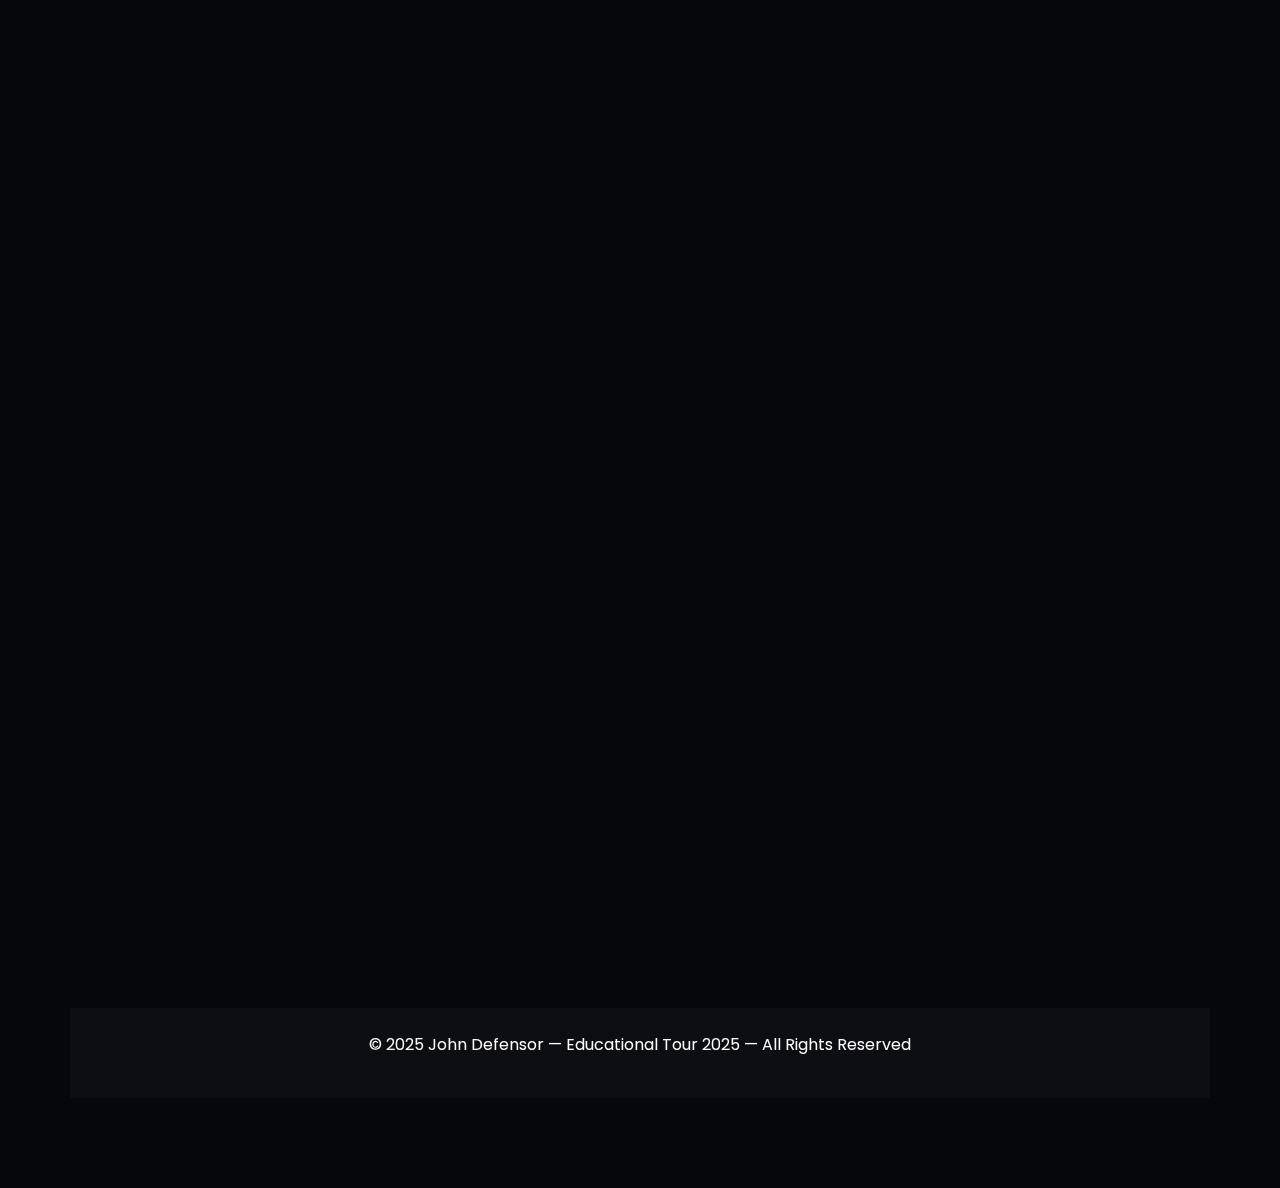
<file: tour.html>
<!DOCTYPE html>
<html lang="en">
<head>
  <meta charset="UTF-8" />
  <meta name="viewport" content="width=device-width, initial-scale=1.0" />
  <title>Educational Tour - John Defensor</title>

  <!-- Google Fonts -->
  <link href="https://fonts.googleapis.com/css2?family=Poppins:wght@300;400;500;600;700&family=Montserrat:wght@600;700;800&display=swap" rel="stylesheet">

  <!-- Bootstrap -->
  <link href="https://cdnjs.cloudflare.com/ajax/libs/bootstrap/5.3.2/css/bootstrap.min.css" rel="stylesheet">

  <!-- Font Awesome -->
  <link href="https://cdnjs.cloudflare.com/ajax/libs/font-awesome/6.5.0/css/all.min.css" rel="stylesheet">

  <style>
    /* ===========================
       GLOBAL
    ============================ */
    :root{
      --glass-bg: rgba(255,255,255,0.06);
      --accent: #8f70ff;
      --accent-2: #5f41ff;
      --glass-border: rgba(255,255,255,0.12);
      --text: #ffffff;
    }

    /* PAGE ENTRANCE ANIMATION - CLOUDS & COCONUT TREES */
    @keyframes slideInFromLeft {
      from {
        transform: translateX(-100vw);
        opacity: 0;
      }
      to {
        transform: translateX(0);
        opacity: 1;
      }
    }

    @keyframes slideInFromRight {
      from {
        transform: translateX(100vw);
        opacity: 0;
      }
      to {
        transform: translateX(0);
        opacity: 1;
      }
    }

    .entrance-overlay {
      position: fixed;
      inset: 0;
      z-index: 99999;
      pointer-events: none;
      display: flex;
      overflow: hidden;
    }

    .entrance-overlay-left {
      position: absolute;
      left: 0;
      top: 0;
      width: 50vw;
      height: 100vh;
      background: linear-gradient(to right, rgba(6,7,13,0.95), transparent);
      animation: slideOutLeft 1.2s cubic-bezier(0.65, 0.05, 0.36, 1) forwards;
      display: flex;
      align-items: center;
      justify-content: center;
      overflow: hidden;
    }

    .entrance-overlay-right {
      position: absolute;
      right: 0;
      top: 0;
      width: 50vw;
      height: 100vh;
      background: linear-gradient(to left, rgba(6,7,13,0.95), transparent);
      animation: slideOutRight 1.2s cubic-bezier(0.65, 0.05, 0.36, 1) forwards;
      display: flex;
      align-items: center;
      justify-content: center;
      overflow: hidden;
    }

    @keyframes slideOutLeft {
      0% { transform: translateX(0); opacity: 1; }
      100% { transform: translateX(-100vw); opacity: 0; }
    }

    @keyframes slideOutRight {
      0% { transform: translateX(0); opacity: 1; }
      100% { transform: translateX(100vw); opacity: 0; }
    }

    /* REALISTIC CLOUDS - Full Screen Coverage - 50 CLOUDS */
    .cloud {
      position: absolute;
      background: radial-gradient(ellipse at 30% 30%, rgba(255,255,255,0.95), rgba(255,255,255,0.7) 40%, rgba(255,255,255,0.4) 70%);
      border-radius: 50%;
      opacity: 0.85;
      filter: blur(15px);
      box-shadow: -20px -20px 40px rgba(0,0,0,0.2), inset -10px -10px 20px rgba(0,0,0,0.1);
    }

    .cloud::before,
    .cloud::after {
      content: '';
      position: absolute;
      background: radial-gradient(ellipse at 30% 30%, rgba(255,255,255,0.95), rgba(255,255,255,0.6) 45%, rgba(255,255,255,0.3) 75%);
      border-radius: 50%;
      filter: blur(12px);
    }

    /* Cloud size variations */
    .cloud-sm {
      width: 120px;
      height: 50px;
    }

    .cloud-sm::before {
      width: 50px;
      height: 50px;
      top: -20px;
      left: 20px;
    }

    .cloud-sm::after {
      width: 60px;
      height: 40px;
      top: -15px;
      right: -15px;
    }

    .cloud-md {
      width: 200px;
      height: 80px;
    }

    .cloud-md::before {
      width: 80px;
      height: 80px;
      top: -35px;
      left: 40px;
    }

    .cloud-md::after {
      width: 90px;
      height: 70px;
      top: -30px;
      right: -25px;
    }

    .cloud-lg {
      width: 300px;
      height: 120px;
    }

    .cloud-lg::before {
      width: 120px;
      height: 120px;
      top: -50px;
      left: 60px;
    }

    .cloud-lg::after {
      width: 140px;
      height: 100px;
      top: -45px;
      right: -40px;
    }

    .cloud-xl {
      width: 400px;
      height: 160px;
    }

    .cloud-xl::before {
      width: 160px;
      height: 160px;
      top: -65px;
      left: 80px;
    }

    .cloud-xl::after {
      width: 180px;
      height: 140px;
      top: -60px;
      right: -50px;
    }

    /* Floating animations with different timings */
    @keyframes float1 { 0%, 100% { transform: translateY(0px); } 50% { transform: translateY(-15px); } }
    @keyframes float2 { 0%, 100% { transform: translateY(0px); } 50% { transform: translateY(-20px); } }
    @keyframes float3 { 0%, 100% { transform: translateY(0px); } 50% { transform: translateY(-10px); } }
    @keyframes float4 { 0%, 100% { transform: translateY(0px); } 50% { transform: translateY(-25px); } }
    @keyframes float5 { 0%, 100% { transform: translateY(0px); } 50% { transform: translateY(-12px); } }

    /* RESPONSIVE - Tablet (768px - 1024px) */
    @media (max-width: 1024px) {
      .cloud-sm {
        width: 90px;
        height: 38px;
      }

      .cloud-sm::before {
        width: 38px;
        height: 38px;
        top: -15px;
        left: 15px;
      }

      .cloud-sm::after {
        width: 45px;
        height: 30px;
        top: -12px;
        right: -12px;
      }

      .cloud-md {
        width: 150px;
        height: 60px;
      }

      .cloud-md::before {
        width: 60px;
        height: 60px;
        top: -26px;
        left: 30px;
      }

      .cloud-md::after {
        width: 68px;
        height: 52px;
        top: -22px;
        right: -19px;
      }

      .cloud-lg {
        width: 225px;
        height: 90px;
      }

      .cloud-lg::before {
        width: 90px;
        height: 90px;
        top: -37px;
        left: 45px;
      }

      .cloud-lg::after {
        width: 105px;
        height: 75px;
        top: -34px;
        right: -30px;
      }

      .cloud-xl {
        width: 300px;
        height: 120px;
      }

      .cloud-xl::before {
        width: 120px;
        height: 120px;
        top: -49px;
        left: 60px;
      }

      .cloud-xl::after {
        width: 135px;
        height: 105px;
        top: -45px;
        right: -37px;
      }
    }

    /* RESPONSIVE - Mobile Landscape (576px - 768px) */
    @media (max-width: 768px) {
      .cloud-sm {
        width: 70px;
        height: 28px;
      }

      .cloud-sm::before {
        width: 28px;
        height: 28px;
        top: -11px;
        left: 12px;
      }

      .cloud-sm::after {
        width: 33px;
        height: 23px;
        top: -9px;
        right: -9px;
      }

      .cloud-md {
        width: 115px;
        height: 46px;
      }

      .cloud-md::before {
        width: 46px;
        height: 46px;
        top: -20px;
        left: 23px;
      }

      .cloud-md::after {
        width: 52px;
        height: 40px;
        top: -17px;
        right: -14px;
      }

      .cloud-lg {
        width: 170px;
        height: 68px;
      }

      .cloud-lg::before {
        width: 68px;
        height: 68px;
        top: -28px;
        left: 34px;
      }

      .cloud-lg::after {
        width: 79px;
        height: 57px;
        top: -26px;
        right: -23px;
      }

      .cloud-xl {
        width: 225px;
        height: 90px;
      }

      .cloud-xl::before {
        width: 90px;
        height: 90px;
        top: -37px;
        left: 45px;
      }

      .cloud-xl::after {
        width: 102px;
        height: 79px;
        top: -34px;
        right: -28px;
      }
    }

    /* RESPONSIVE - Mobile Small (320px - 576px) */
    @media (max-width: 576px) {
      .cloud-sm {
        width: 50px;
        height: 20px;
      }

      .cloud-sm::before {
        width: 20px;
        height: 20px;
        top: -8px;
        left: 8px;
      }

      .cloud-sm::after {
        width: 24px;
        height: 16px;
        top: -6px;
        right: -6px;
      }

      .cloud-md {
        width: 80px;
        height: 32px;
      }

      .cloud-md::before {
        width: 32px;
        height: 32px;
        top: -14px;
        left: 16px;
      }

      .cloud-md::after {
        width: 36px;
        height: 28px;
        top: -12px;
        right: -10px;
      }

      .cloud-lg {
        width: 120px;
        height: 48px;
      }

      .cloud-lg::before {
        width: 48px;
        height: 48px;
        top: -20px;
        left: 24px;
      }

      .cloud-lg::after {
        width: 55px;
        height: 40px;
        top: -18px;
        right: -16px;
      }

      .cloud-xl {
        width: 160px;
        height: 64px;
      }

      .cloud-xl::before {
        width: 64px;
        height: 64px;
        top: -26px;
        left: 32px;
      }

      .cloud-xl::after {
        width: 72px;
        height: 56px;
        top: -24px;
        right: -20px;
      }

      @keyframes float1 { 0%, 100% { transform: translateY(0px); } 50% { transform: translateY(-8px); } }
      @keyframes float2 { 0%, 100% { transform: translateY(0px); } 50% { transform: translateY(-10px); } }
      @keyframes float3 { 0%, 100% { transform: translateY(0px); } 50% { transform: translateY(-6px); } }
      @keyframes float4 { 0%, 100% { transform: translateY(0px); } 50% { transform: translateY(-12px); } }
      @keyframes float5 { 0%, 100% { transform: translateY(0px); } 50% { transform: translateY(-7px); } }
    }

    @keyframes float {
      0%, 100% { transform: translateY(0px); }
      50% { transform: translateY(-15px); }
    }

    @keyframes sway {
      0%, 100% { transform: rotate(0deg) translateY(0px); }
      50% { transform: rotate(1deg) translateY(-10px); }
    }

    body {
      font-family: 'Poppins', sans-serif;
      background-color: #06070d;
      color: var(--text);
      overflow-x: hidden !important;
      position: relative;
      -webkit-font-smoothing:antialiased;
      -moz-osx-font-smoothing:grayscale;
      width: 100%;
      max-width: 100vw;
    }

    html {
      overflow-x: hidden !important;
      width: 100%;
      max-width: 100vw;
    }

    h1,h2,h3,h4,h5{ font-family: 'Montserrat', sans-serif; }
    a { color: inherit; text-decoration: none; }

    /* SPLINE BACKGROUND */
    .spline-bg {
      position: fixed;
      inset: 0;
      width: 100%;
      height: 100%;
      z-index: -1;
      overflow: hidden;
    }
    .spline-bg iframe { width:100%; height:100%; border:none; transform:scale(1.15); opacity:0.55; pointer-events:none; }

    /* NAVBAR */
    .navbar {
      padding: 15px 0;
      backdrop-filter: blur(12px);
      background: rgba(0, 0, 0, 0.35);
      border-bottom: 1px solid rgba(255,255,255,0.06);
    }
    .navbar-brand { font-weight:700; color:#fff !important; font-size:1.2rem; }
    .nav-link { color:#fff !important; font-weight:500; margin-left:1rem; transition:.25s; }
    .nav-link:hover { color: var(--accent) !important; text-shadow: 0 0 8px var(--accent); }

    /* PAGE HERO */
    #tour-hero { min-height:100vh; display:flex; align-items:center; justify-content:center; padding-top:120px; padding-bottom:120px; }
    .tour-hero-title { font-size: clamp(2rem, 6vw, 4rem); line-height:1.05; font-weight:800; margin-bottom:.5rem; }
    .tour-hero-sub { font-size: clamp(.9rem, 2.5vw, 1.1rem); opacity:.85; margin-bottom:18px;}

    /* JOURNAL BOOK SECTION */
    #journal-book { padding:90px 0; }
    .journal-header { text-align: center; margin-bottom: 50px; }
    .book-section-title { font-size: 2.5rem; margin-bottom: 12px; text-align: center; font-weight: 800; }
    .journal-subtitle { font-size: 1.1rem; color: rgba(255,255,255,0.7); margin: 0; font-weight: 400; letter-spacing: 0.5px; }
    
    /* FLIP CARD STYLES */
    .book-images-grid {
      display: grid;
      grid-template-columns: repeat(auto-fit, minmax(280px, 1fr));
      gap: 25px;
      margin-bottom: 60px;
      perspective: 1000px;
    }
    
    .book-image-card {
      position: relative;
      width: 100%;
      height: 340px;
      cursor: pointer;
      border-radius: 18px;
      overflow: hidden;
      transition: all 0.4s cubic-bezier(0.68, -0.55, 0.265, 1.55);
    }
    
    .book-image-card-inner {
      position: relative;
      width: 100%;
      height: 100%;
      transition: transform 0.6s;
      transform-style: preserve-3d;
    }
    
    .book-image-card.flipped .book-image-card-inner {
      transform: rotateY(180deg);
    }
    
    .book-image-card-front,
    .book-image-card-back {
      position: absolute;
      width: 100%;
      height: 100%;
      backface-visibility: hidden;
      display: flex;
      align-items: center;
      justify-content: center;
      border-radius: 18px;
      border: 1px solid rgba(255,255,255,0.15);
    }
    
    .book-image-card-front {
      background: rgba(255,255,255,0.03);
      backdrop-filter: blur(8px);
      -webkit-backdrop-filter: blur(8px);
      z-index: 2;
    }
    
    .book-image-card-back {
      background: rgba(255,255,255,0.04);
      backdrop-filter: blur(10px);
      -webkit-backdrop-filter: blur(10px);
      transform: rotateY(180deg);
      flex-direction: column;
      padding: 0;
      overflow: hidden;
    }
    
    .book-image-card:hover .book-image-card-front,
    .book-image-card:hover .book-image-card-back {
      box-shadow: 0 8px 32px rgba(143,112,255,0.3);
      border-color: rgba(143,112,255,0.3);
    }
    
    .book-image-card img {
      width: 100%;
      height: 100%;
      object-fit: cover;
      border-radius: 16px;
    }
    
    .book-card-overlay {
      position: absolute;
      inset: 0;
      background: rgba(0,0,0,0.3);
      display: flex;
      align-items: center;
      justify-content: center;
      opacity: 0;
      transition: opacity 0.35s;
      border-radius: 18px;
      backdrop-filter: blur(2px);
    }
    
    .book-image-card:hover .book-card-overlay {
      opacity: 1;
    }
    
    .book-card-hint {
      font-size: 1rem;
      font-weight: 600;
      color: rgba(255,255,255,0.9);
      text-align: center;
      text-shadow: 0 2px 8px rgba(0,0,0,0.5);
      letter-spacing: 0.5px;
      display: flex;
      flex-direction: column;
      align-items: center;
      gap: 12px;
    }
    
    .book-card-hint i {
      font-size: 2rem;
      animation: swipeArrow 1.5s ease-in-out infinite;
    }
    
    @keyframes swipeArrow {
      0%, 100% { transform: translateX(-5px); opacity: 0.7; }
      50% { transform: translateX(5px); opacity: 1; }
    }
    
    .book-journal-content {
      text-align: center;
      color: #fff;
      z-index: 3;
    }
    
    .book-journal-content h4 {
      font-size: 1.4rem;
      font-weight: 700;
      margin-bottom: 15px;
      color: var(--accent);
    }
    
    .book-journal-content p {
      font-size: 0.95rem;
      line-height: 1.6;
      opacity: 0.9;
      margin: 0;
    }

    /* TOUR DAYS SECTION */
    #tour-days { padding:90px 0; }
    .days-title { font-size: 2.5rem; margin-bottom: 50px; text-align: center; font-weight: 800; }
    .day-card {
      background: var(--glass-bg);
      border: 1px solid var(--glass-border);
      border-radius: 18px;
      padding: 32px;
      backdrop-filter: blur(8px);
      margin-bottom: 30px;
      transition: all .35s;
    }
    .day-card:hover {
      transform: translateY(-5px);
      box-shadow: 0 0 20px rgba(143,112,255,0.2);
    }
    .day-number {
      display: inline-block;
      background: linear-gradient(135deg, var(--accent), var(--accent-2));
      padding: 8px 16px;
      border-radius: 50px;
      font-weight: 700;
      margin-bottom: 12px;
      font-size: 0.9rem;
    }
    .day-card h3 {
      font-size: 1.8rem;
      margin-bottom: 15px;
      font-weight: 700;
    }
    .day-card p {
      font-size: 1rem;
      line-height: 1.6;
      opacity: 0.9;
      margin-bottom: 20px;
    }
    .day-highlights {
      background: rgba(255,255,255,0.03);
      padding: 18px;
      border-radius: 12px;
      border-left: 3px solid var(--accent);
      margin-top: 18px;
    }
    .day-highlights h5 {
      font-size: 1rem;
      margin-bottom: 12px;
      color: var(--accent);
    }
    .day-highlights ul {
      list-style: none;
      padding: 0;
      margin: 0;
    }
    .day-highlights li {
      padding: 6px 0;
      padding-left: 24px;
      position: relative;
      font-size: 0.95rem;
      opacity: 0.85;
    }
    .day-highlights li:before {
      content: "→";
      position: absolute;
      left: 0;
      color: var(--accent);
      font-weight: 700;
    }
    .day-images {
      display: grid;
      grid-template-columns: repeat(auto-fit, minmax(150px, 1fr));
      gap: 15px;
      margin-top: 20px;
    }
    .day-image-thumb {
      width: 100%;
      height: 150px;
      border-radius: 12px;
      overflow: hidden;
      border: 1px solid rgba(255,255,255,0.08);
      cursor: pointer;
      transition: transform .25s, box-shadow .25s;
    }
    .day-image-thumb:hover {
      transform: scale(1.05);
      box-shadow: 0 0 15px rgba(143,112,255,0.2);
    }
    .day-image-thumb img {
      width: 100%;
      height: 100%;
      object-fit: cover;
    }

    /* GALLERY SECTION */
    #tour-gallery { padding:90px 0; }
    .gallery-title { font-size: 2.5rem; margin-bottom: 50px; text-align: center; font-weight: 800; }
    .gallery-grid {
      display: grid;
      grid-template-columns: repeat(auto-fit, minmax(220px, 1fr));
      gap: 20px;
    }
    .gallery-item {
      position: relative;
      border-radius: 16px;
      overflow: hidden;
      cursor: pointer;
      border: 1px solid rgba(255,255,255,0.08);
      transition: transform .35s, box-shadow .35s;
    }
    .gallery-item:hover {
      transform: scale(1.05);
      box-shadow: 0 0 30px rgba(143,112,255,0.3);
    }
    .gallery-item img {
      width: 100%;
      height: 280px;
      object-fit: cover;
      display: block;
      transition: transform .35s;
    }
    .gallery-item:hover img {
      transform: scale(1.1);
    }
    .gallery-overlay {
      position: absolute;
      inset: 0;
      background: rgba(0,0,0,0.5);
      display: flex;
      align-items: center;
      justify-content: center;
      opacity: 0;
      transition: opacity .35s;
    }
    .gallery-item:hover .gallery-overlay {
      opacity: 1;
    }
    .gallery-overlay i {
      font-size: 2rem;
      color: #fff;
    }

    /* MODALS */
    #blur-overlay {
      position: fixed;
      inset: 0;
      z-index: 9990;
      backdrop-filter: blur(30px) brightness(0.7);
      -webkit-backdrop-filter: blur(30px) brightness(0.7);
      pointer-events: none;
      display: none;
    }

    .modal-backdrop.show {
      backdrop-filter: blur(30px) brightness(0.55) saturate(1.2) !important;
      -webkit-backdrop-filter: blur(30px) brightness(0.55) saturate(1.2) !important;
      background-color: rgba(0, 0, 0, 0.45) !important;
    }

    .modal {
      z-index: 10000 !important;
    }

    .tour-modal .modal-content {
      background: rgba(255, 255, 255, 0.12) !important;
      backdrop-filter: blur(35px) saturate(1.8) !important;
      -webkit-backdrop-filter: blur(35px) saturate(1.8) !important;
      border-radius: 22px !important;
      border: 1px solid rgba(255, 255, 255, 0.25) !important;
      box-shadow:
        0 8px 32px rgba(0, 0, 0, 0.45),
        inset 0 0 40px rgba(255, 255, 255, 0.25);
      padding: 18px;
      animation: modalPop 0.25s ease-out;
    }

    @keyframes modalPop {
      from { transform: scale(0.92); opacity: 0; }
      to { transform: scale(1); opacity: 1; }
    }

    .tour-modal img {
      width: 100%;
      border-radius: 14px;
      box-shadow: 0px 8px 30px rgba(0,0,0,0.4);
      animation: zoomIn 0.25s ease-out;
    }

    @keyframes zoomIn {
      from { transform: scale(0.85); opacity: 0; }
      to { transform: scale(1); opacity: 1; }
    }

    /* REVEAL ON SCROLL */
    .reveal { opacity: 0; transform: translateX(-40px); transition: opacity .6s ease-out, transform .6s ease-out; will-change: transform, opacity; }
    .reveal.revealed { opacity: 1; transform: translateX(0); }
    .reveal[data-direction="right"] { transform: translateX(40px); }
    .reveal.revealed[data-direction="right"] { transform: translateX(0); }

    /* UTILITIES */
    .mt-6 { margin-top: 1.6rem; }
    .mb-6 { margin-bottom: 1.6rem; }

    /* RESPONSIVE */
    @media (max-width: 1024px) {
      .container {
        max-width: 100% !important;
        padding-left: 15px !important;
        padding-right: 15px !important;
        width: 100% !important;
        overflow-x: hidden !important;
      }
    }

    @media (max-width: 768px) {
      body, html {
        width: 100vw !important;
        max-width: 100vw !important;
        overflow-x: hidden !important;
      }
      
      .container {
        max-width: 100% !important;
        padding-left: 12px !important;
        padding-right: 12px !important;
        margin-left: auto !important;
        margin-right: auto !important;
      }

      .row {
        margin-left: 0 !important;
        margin-right: 0 !important;
      }

      [class*="col-"] {
        padding-left: 6px !important;
        padding-right: 6px !important;
      }

      .tour-hero-title { 
        font-size: 1.8rem !important;
        word-wrap: break-word !important;
        overflow-wrap: break-word !important;
      }
      
      .tour-hero-sub { 
        font-size: 0.85rem !important;
      }
      
      .book-section-title,
      .days-title,
      .gallery-title { 
        font-size: 1.6rem !important;
        word-wrap: break-word !important;
      }
      
      .day-card { 
        padding: 15px !important;
        margin: 0 auto !important;
      }
      
      .day-card h3 {
        font-size: 1.2rem !important;
      }
      
      .day-card p {
        font-size: 0.95rem !important;
      }
      
      .day-number {
        font-size: 0.8rem !important;
      }
      
      .day-highlights {
        padding: 12px !important;
      }
      
      .day-highlights h5 {
        font-size: 0.9rem !important;
      }
      
      .day-highlights li {
        font-size: 0.9rem !important;
      }
      .day-card h3 { font-size: 1.3rem; }
      .book-images-grid {
        grid-template-columns: repeat(auto-fit, minmax(200px, 1fr));
        gap: 15px;
      }
      .book-image-card img { height: 220px; }
      .day-images {
        grid-template-columns: repeat(auto-fit, minmax(120px, 1fr));
        gap: 10px;
      }
      .day-image-thumb { height: 120px; }
      .gallery-grid {
        grid-template-columns: repeat(auto-fit, minmax(150px, 1fr));
        gap: 12px;
      }
      .gallery-item img { height: 200px; }
    }
  </style>

</head>
<body>
  <div id="blur-overlay"></div>

  <!-- ENTRANCE ANIMATION OVERLAY - 50 CLOUDS -->
  <div class="entrance-overlay" id="entranceOverlay">
    <div class="entrance-overlay-left">
      <!-- 25 clouds on left side -->
      <div class="cloud cloud-xl" style="top: 5%; left: -100px; animation: float1 5s ease-in-out infinite;"></div>
      <div class="cloud cloud-lg" style="top: 15%; left: -80px; animation: float2 6s ease-in-out infinite;"></div>
      <div class="cloud cloud-md" style="top: 25%; left: -60px; animation: float3 7s ease-in-out infinite;"></div>
      <div class="cloud cloud-sm" style="top: 35%; left: -40px; animation: float4 5.5s ease-in-out infinite;"></div>
      <div class="cloud cloud-lg" style="top: 45%; left: -90px; animation: float5 6.5s ease-in-out infinite;"></div>
      <div class="cloud cloud-md" style="top: 55%; left: -50px; animation: float1 7s ease-in-out infinite;"></div>
      <div class="cloud cloud-sm" style="top: 65%; left: -30px; animation: float2 5.8s ease-in-out infinite;"></div>
      <div class="cloud cloud-xl" style="top: 75%; left: -110px; animation: float3 6.2s ease-in-out infinite;"></div>
      <div class="cloud cloud-lg" style="top: 85%; left: -70px; animation: float4 7.5s ease-in-out infinite;"></div>
      <div class="cloud cloud-md" style="top: 10%; left: -140px; animation: float5 6.8s ease-in-out infinite;"></div>
      <div class="cloud cloud-sm" style="top: 20%; left: -20px; animation: float1 5.3s ease-in-out infinite;"></div>
      <div class="cloud cloud-lg" style="top: 30%; left: -100px; animation: float2 6.5s ease-in-out infinite;"></div>
      <div class="cloud cloud-md" style="top: 40%; left: -40px; animation: float3 7.2s ease-in-out infinite;"></div>
      <div class="cloud cloud-sm" style="top: 50%; left: -60px; animation: float4 5.9s ease-in-out infinite;"></div>
      <div class="cloud cloud-xl" style="top: 60%; left: -120px; animation: float5 6.3s ease-in-out infinite;"></div>
      <div class="cloud cloud-lg" style="top: 70%; left: -80px; animation: float1 7.1s ease-in-out infinite;"></div>
      <div class="cloud cloud-md" style="top: 80%; left: -50px; animation: float2 5.7s ease-in-out infinite;"></div>
      <div class="cloud cloud-sm" style="top: 5%; left: -35px; animation: float3 6.9s ease-in-out infinite;"></div>
      <div class="cloud cloud-lg" style="top: 90%; left: -100px; animation: float4 5.4s ease-in-out infinite;"></div>
      <div class="cloud cloud-md" style="top: 12%; left: -75px; animation: float5 6.7s ease-in-out infinite;"></div>
      <div class="cloud cloud-sm" style="top: 22%; left: -45px; animation: float1 5.6s ease-in-out infinite;"></div>
      <div class="cloud cloud-xl" style="top: 32%; left: -110px; animation: float2 6.4s ease-in-out infinite;"></div>
      <div class="cloud cloud-lg" style="top: 42%; left: -65px; animation: float3 7.3s ease-in-out infinite;"></div>
      <div class="cloud cloud-md" style="top: 52%; left: -85px; animation: float4 5.8s ease-in-out infinite;"></div>
      <div class="cloud cloud-sm" style="top: 72%; left: -25px; animation: float5 6.6s ease-in-out infinite;"></div>
    </div>
    
    <div class="entrance-overlay-right">
      <!-- 25 clouds on right side -->
      <div class="cloud cloud-xl" style="top: 5%; right: -100px; animation: float1 5s ease-in-out infinite;"></div>
      <div class="cloud cloud-lg" style="top: 15%; right: -80px; animation: float2 6s ease-in-out infinite;"></div>
      <div class="cloud cloud-md" style="top: 25%; right: -60px; animation: float3 7s ease-in-out infinite;"></div>
      <div class="cloud cloud-sm" style="top: 35%; right: -40px; animation: float4 5.5s ease-in-out infinite;"></div>
      <div class="cloud cloud-lg" style="top: 45%; right: -90px; animation: float5 6.5s ease-in-out infinite;"></div>
      <div class="cloud cloud-md" style="top: 55%; right: -50px; animation: float1 7s ease-in-out infinite;"></div>
      <div class="cloud cloud-sm" style="top: 65%; right: -30px; animation: float2 5.8s ease-in-out infinite;"></div>
      <div class="cloud cloud-xl" style="top: 75%; right: -110px; animation: float3 6.2s ease-in-out infinite;"></div>
      <div class="cloud cloud-lg" style="top: 85%; right: -70px; animation: float4 7.5s ease-in-out infinite;"></div>
      <div class="cloud cloud-md" style="top: 10%; right: -140px; animation: float5 6.8s ease-in-out infinite;"></div>
      <div class="cloud cloud-sm" style="top: 20%; right: -20px; animation: float1 5.3s ease-in-out infinite;"></div>
      <div class="cloud cloud-lg" style="top: 30%; right: -100px; animation: float2 6.5s ease-in-out infinite;"></div>
      <div class="cloud cloud-md" style="top: 40%; right: -40px; animation: float3 7.2s ease-in-out infinite;"></div>
      <div class="cloud cloud-sm" style="top: 50%; right: -60px; animation: float4 5.9s ease-in-out infinite;"></div>
      <div class="cloud cloud-xl" style="top: 60%; right: -120px; animation: float5 6.3s ease-in-out infinite;"></div>
      <div class="cloud cloud-lg" style="top: 70%; right: -80px; animation: float1 7.1s ease-in-out infinite;"></div>
      <div class="cloud cloud-md" style="top: 80%; right: -50px; animation: float2 5.7s ease-in-out infinite;"></div>
      <div class="cloud cloud-sm" style="top: 5%; right: -35px; animation: float3 6.9s ease-in-out infinite;"></div>
      <div class="cloud cloud-lg" style="top: 90%; right: -100px; animation: float4 5.4s ease-in-out infinite;"></div>
      <div class="cloud cloud-md" style="top: 12%; right: -75px; animation: float5 6.7s ease-in-out infinite;"></div>
      <div class="cloud cloud-sm" style="top: 22%; right: -45px; animation: float1 5.6s ease-in-out infinite;"></div>
      <div class="cloud cloud-xl" style="top: 32%; right: -110px; animation: float2 6.4s ease-in-out infinite;"></div>
      <div class="cloud cloud-lg" style="top: 42%; right: -65px; animation: float3 7.3s ease-in-out infinite;"></div>
      <div class="cloud cloud-md" style="top: 52%; right: -85px; animation: float4 5.8s ease-in-out infinite;"></div>
      <div class="cloud cloud-sm" style="top: 72%; right: -25px; animation: float5 6.6s ease-in-out infinite;"></div>
    </div>
  </div>

  <!-- SPLINE BACKGROUND -->
  <div class="spline-bg">
    <iframe src="https://my.spline.design/orb-N6v9mqNYBtkJ5SYl63z0MIwB/"></iframe>
  </div>

  <!-- NAVBAR -->
  <nav class="navbar navbar-expand-lg navbar-dark fixed-top">
    <div class="container">
      <a class="navbar-brand" href="index.html">John Defensor</a>

      <button class="navbar-toggler" data-bs-toggle="collapse" data-bs-target="#navMenu">
        <span class="navbar-toggler-icon"></span>
      </button>

      <div class="collapse navbar-collapse" id="navMenu">
        <ul class="navbar-nav ms-auto">
          <li class="nav-item"><a class="nav-link" href="index.html#hero">Home</a></li>
          <li class="nav-item"><a class="nav-link" href="index.html#about">About</a></li>

          <li class="nav-item"><a class="nav-link" href="index.html#education">Education</a></li>
          <li class="nav-item"><a class="nav-link" href="index.html#projects">Projects</a></li>
          <li class="nav-item"><a class="nav-link" href="tour.html">Tour</a></li>
          <li class="nav-item"><a class="nav-link" href="index.html#contact">Contact</a></li>
        </ul>
      </div>
    </div>
  </nav>

  <!-- HERO SECTION -->
  <section id="tour-hero" class="container">
    <div class="text-center w-100">
      <h1 class="tour-hero-title reveal" data-direction="left">
        Educational Tour Journal
      </h1>
      <p class="tour-hero-sub reveal" data-direction="left">
        Cebu & Bohol Adventure — 4 Days of Exploration and Learning
      </p>
    </div>
  </section>

  <!-- JOURNAL BOOK SECTION -->
  <style>
    /* Journal card backgrounds: use cover images instead of <img> so alt text won't show when missing */
    .book-images-grid { display:flex; gap:20px; flex-wrap:nowrap; justify-content:center; align-items:center; margin:30px auto; max-width:1300px; overflow-x:auto; }
    .book-image-card { width:240px; height:260px; perspective:1000px; border-radius:14px; overflow:visible; }
    .book-image-card-inner { width:100%; height:100%; position:relative; transform-style:preserve-3d; transition:transform .8s ease; border-radius:14px; }
    .book-image-card-front, .book-image-card-back { position:absolute; inset:0; backface-visibility:hidden; background-size:cover; background-position:center; border-radius:14px; }
    .book-image-card-back { transform:rotateY(180deg); }
    .book-image-card .book-card-overlay { position:absolute; inset:0; display:flex; align-items:flex-end; justify-content:center; background:linear-gradient(180deg, rgba(0,0,0,0) 40%, rgba(0,0,0,0.3) 100%); border-radius:14px; }
    .book-card-hint { color:#fff; padding:12px; font-size:14px; }
  </style>
  <section id="journal-book" class="container">
    <div class="journal-header reveal" data-direction="left">
      <h2 class="book-section-title">
        <i class="fas fa-book" style="margin-right: 12px;"></i>Educational Tour Journal
      </h2>
      <p class="journal-subtitle">Cebu & Bohol Adventure — 4 Days of Exploration and Learning</p>
    </div>

    <div class="book-images-grid">
      <!-- Journal Book Card 1 -->
      <div class="book-image-card reveal" data-direction="left" data-bs-toggle="modal" data-bs-target="#journalModal1">
          <div class="book-image-card-inner">
            <div class="book-image-card-front" style="background-image:url('up-ceb.png');">
      

              <div class="book-card-overlay">
                <div class="book-card-hint">
                  <i class="fas fa-hand-pointer"></i>
                  Flip or Click
                </div>
              </div>
            </div>
            <div class="book-image-card-back" style="background-image:url('up-journal.png');">
              <div class="book-card-overlay">
                <div class="book-card-hint">
                  <i class="fas fa-magnifying-glass"></i>
                  Click to View
                </div>
              </div>
            </div>
          </div>
      </div>

      <!-- Journal Book Card 2 -->
      <div class="book-image-card reveal" data-direction="left" data-bs-toggle="modal" data-bs-target="#journalModal2">
        <div class="book-image-card-inner">
          <div class="book-image-card-front" style="background-image:url('dynata.png');">
            
            <div class="book-card-overlay">
              <div class="book-card-hint">
                <i class="fas fa-hand-pointer"></i>
                Flip or Click
              </div>
            </div>
          </div>
          <div class="book-image-card-back" style="background-image:url('dynata-journal.png');">
            <div class="book-card-overlay">
              <div class="book-card-hint">
                <i class="fas fa-magnifying-glass"></i>
                Click to View
              </div>
            </div>
          </div>
        </div>
      </div>

      <!-- Journal Book Card 3 -->
      <div class="book-image-card reveal" data-direction="right" data-bs-toggle="modal" data-bs-target="#journalModal3">
        <div class="book-image-card-inner">
          <div class="book-image-card-front" style="background-image:url('rivant.png');">
            <div class="book-card-overlay">
              <div class="book-card-hint">
                <i class="fas fa-hand-pointer"></i>
                Flip or Click
              </div>
            </div>
          </div>
          <div class="book-image-card-back" style="background-image:url('rivan-journal.png');">
            <div class="book-card-overlay">
              <div class="book-card-hint">
                <i class="fas fa-magnifying-glass"></i>
                Click to View
              </div>
            </div>
          </div>
        </div>
      </div>

      <!-- Journal Book Card 4 -->
      <div class="book-image-card reveal" data-direction="right" data-bs-toggle="modal" data-bs-target="#journalModal4">
        <div class="book-image-card-inner">
          <div class="book-image-card-front" style="background-image:url('mata.png');">
            <div class="book-card-overlay">
              <div class="book-card-hint">
                <i class="fas fa-hand-pointer"></i>
                Flip or Click
              </div>
            </div>
          </div>
          <div class="book-image-card-back" style="background-image:url('mata-journal.png');">
            <div class="book-card-overlay">
              <div class="book-card-hint">
                <i class="fas fa-magnifying-glass"></i>
                Click to View
              </div>
            </div>
          </div>
        </div>
      </div>

      <!-- Journal Book Card 5 -->
      <div class="book-image-card reveal" data-direction="left" data-bs-toggle="modal" data-bs-target="#journalModal5">
        <div class="book-image-card-inner">
          <div class="book-image-card-front" style="background-image:url('tarsier.png');">
            <div class="book-card-overlay">
              <div class="book-card-hint">
                <i class="fas fa-hand-pointer"></i>
                Flip or Click
              </div>
            </div>
          </div>
          <div class="book-image-card-back" style="background-image:url('tarsier-journal.png');">
            <div class="book-card-overlay">
              <div class="book-card-hint">
                <i class="fas fa-magnifying-glass"></i>
                Click to View
              </div>
            </div>
          </div>
        </div>
      </div>
    </div>
  </section>
  

  <!-- TOUR DAYS SECTION -->
  <section id="tour-days" class="container">
    <h2 class="days-title reveal" data-direction="left">
      <i class="fas fa-calendar-days" style="margin-right: 12px;"></i>Tour Days Breakdown
    </h2>

    <!-- DAY 1 - CEBU -->
    <div class="day-card reveal" data-direction="left">
  <span class="day-number">DAY 1</span>
  <h3>UP IT Center Cebu — First Day of Exploration</h3>
  <p>
    Our tour at the UP IT Center Cebu highlighted the fusion of IT, marketing, and business. We learned how tech companies integrate digital marketing strategies and develop innovative business models to drive growth in the digital economy.
  </p>
  
  <div class="day-highlights">
    <h5><i class="fas fa-lightbulb" style="margin-right: 8px;"></i>Key Observations & Learnings</h5>
    <ul>
      <li>Explored marketing strategies in tech businesses</li>
      <li>Learned about business models in the IT sector</li>
      <li>Gained insights into branding and customer engagement</li>
    </ul>
  </div>

      <div class="day-images">
        <div class="day-image-thumb" data-bs-toggle="modal" data-bs-target="#galleryModal1">
          <img src="up1.png" alt="Day 1 - Photo 1">
        </div>
        <div class="day-image-thumb" data-bs-toggle="modal" data-bs-target="#galleryModal2">
          <img src="up3.png" alt="Day 1 - Photo 2">
        </div>
        <div class="day-image-thumb" data-bs-toggle="modal" data-bs-target="#galleryModal3">
          <img src="up2.png" alt="Day 1 - Photo 3">
        </div>
        <div class="day-image-thumb" data-bs-toggle="modal" data-bs-target="#galleryModal4">
          <img src="up1.png" alt="Day 1 - Photo 4">
        </div>
        <div class="day-image-thumb" data-bs-toggle="modal" data-bs-target="#galleryModal5">
          <img src="up2.png" alt="Day 1 - Photo 5">
        </div>
      </div>
    </div>

    <!-- DAY 2 - CEBU -->
    <div class="day-card reveal" data-direction="right">
  <span class="day-number">DAY 2</span>
  <h3>Cebu — Visit to Dynata & Rivant IT</h3>
  <p>
    On the second day, we visited Dynata and Rivant IT in Cebu. At Dynata, we learned about the wide range of career opportunities in IT across different fields. At Rivant IT, we focused on networking and its crucial role in modern tech infrastructure.
  </p>
  
  <div class="day-highlights">
    <h5><i class="fas fa-lightbulb" style="margin-right: 8px;"></i>Key Observations & Learnings</h5>
    <ul>
      <li>Learned about the diverse career paths in IT at Dynata</li>
      <li>Explored the importance of networking in tech at Rivant IT</li>
      <li>Gained insights into network security and infrastructure management</li>
      <li>Discovered the growing role of networking in global connectivity</li>
    </ul>
  </div>

      <div class="day-images">
        <div class="day-image-thumb" data-bs-toggle="modal" data-bs-target="#galleryModal6">
          <img src="dynata1.png" alt="Day 2 - Photo 1">
        </div>
        <div class="day-image-thumb" data-bs-toggle="modal" data-bs-target="#galleryModal7">
          <img src="dynata2.png" alt="Day 2 - Photo 2">
        </div>
        <div class="day-image-thumb" data-bs-toggle="modal" data-bs-target="#galleryModal8">
          <img src="dynata3.png" alt="Day 2 - Photo 3">
        </div>
        <div class="day-image-thumb" data-bs-toggle="modal" data-bs-target="#galleryModal9">
          <img src="rivant1.png" alt="Day 2 - Photo 4">
        </div>
        <div class="day-image-thumb" data-bs-toggle="modal" data-bs-target="#galleryModal10">
          <img src="rivant2.png" alt="Day 2 - Photo 5">
        </div>
      </div>
    </div>

    <!-- DAY 3 - CEBU -->
    <div class="day-card reveal" data-direction="left">
  <span class="day-number">DAY 3</span>
  <h3>Cebu — Mata Technologies</h3>
  <p>
    On the third day, we visited Mata Technologies, where we explored the fascinating world of virtual tours and 360-degree technology. We saw how these innovations are transforming industries like real estate, tourism, and education. The experience wrapped up our exploration in Cebu, emphasizing the role of immersive technologies in shaping the future.
  </p>
  
  <div class="day-highlights">
    <h5><i class="fas fa-lightbulb" style="margin-right: 8px;"></i>Key Observations & Learnings</h5>
    <ul>
      <li>Discovered the power of virtual tours and 360-degree technology in various industries</li>
      <li>Learned how immersive experiences are enhancing customer engagement and business opportunities</li>
      <li>Explored how Mata Technologies is pushing the boundaries of virtual reality applications</li>
      <li>Understood the growing demand for virtual solutions in the global market</li>
    </ul>
  </div>

      <div class="day-images">
        <div class="day-image-thumb" data-bs-toggle="modal" data-bs-target="#galleryModal11">
          <img src="mata1.png" alt="Day 3 - Photo 1">
        </div>
        <div class="day-image-thumb" data-bs-toggle="modal" data-bs-target="#galleryModal12">
          <img src="mata2.png" alt="Day 3 - Photo 2">
        </div>
        <div class="day-image-thumb" data-bs-toggle="modal" data-bs-target="#galleryModal13">
          <img src="mata3.png" alt="Day 3 - Photo 3">
        </div>
        <div class="day-image-thumb" data-bs-toggle="modal" data-bs-target="#galleryModal14">
          <img src="mata4.png" alt="Day 3 - Photo 4">
        </div>
        <div class="day-image-thumb" data-bs-toggle="modal" data-bs-target="#galleryModal15">
          <img src="mata5.png" alt="Day 3 - Photo 5">
        </div>
      </div>
    </div>

    <!-- DAY 4 - BOHOL -->
    <div class="day-card reveal" data-direction="right">
  <span class="day-number">DAY 4</span>
  <h3>Bohol — Tarsier 117 & Cultural Experience</h3>
  <p>
    On the final day, we visited Tarsier 117 in Bohol, where we learned about their use of CCTV systems and technologies for emergency response and location tracking. We also explored the island's natural wonders and cultural heritage, understanding how technology is being used to improve safety and efficiency in rural areas.
  </p>
  
  <div class="day-highlights">
    <h5><i class="fas fa-lightbulb" style="margin-right: 8px;"></i>Key Observations & Learnings</h5>
    <ul>
      <li>Learned how CCTV and emergency location systems are improving safety in rural areas</li>
      <li>Explored how technology helps in real-time monitoring for quicker response times</li>
      <li>Gained insights into the importance of tech in community safety and disaster preparedness</li>
      <li>Understood how these tech solutions support sustainable development in Bohol</li>
    </ul>
  </div>
      <div class="day-images">
        <div class="day-image-thumb" data-bs-toggle="modal" data-bs-target="#galleryModal16">
          <img src="tr1.png" alt="Day 4 - Photo 1">
        </div>
        <div class="day-image-thumb" data-bs-toggle="modal" data-bs-target="#galleryModal17">
          <img src="tr2.png" alt="Day 4 - Photo 2">
        </div>
        <div class="day-image-thumb" data-bs-toggle="modal" data-bs-target="#galleryModal18">
          <img src="tr1.png" alt="Day 4 - Photo 3">
        </div>
        <div class="day-image-thumb" data-bs-toggle="modal" data-bs-target="#galleryModal19">
          <img src="tr1.png" alt="Day 4 - Photo 4">
        </div>
        <div class="day-image-thumb" data-bs-toggle="modal" data-bs-target="#galleryModal20">
          <img src="tr2.png" alt="Day 4 - Photo 5">
        </div>
      </div>
    </div>
  </section>
  <!-- Modal 60 -->
<!-- GALLERY SECTION -->
<section id="tour-gallery" class="container">
  <h2 class="gallery-title reveal" data-direction="left">
    <i class="fas fa-images" style="margin-right: 12px;"></i>Photo Gallery
  </h2>

  <div class="gallery-grid">
    <!-- Gallery Image 60 -->
    <div class="gallery-item reveal" data-direction="left" data-bs-toggle="modal" data-bs-target="#galleryModal60">
      <img src="cebu1.png" alt="Gallery 60">
      <div class="gallery-overlay">
        <i class="fas fa-magnifying-glass"></i>
      </div>
    </div>

    <!-- Gallery Image 61 -->
    <div class="gallery-item reveal" data-direction="left" data-bs-toggle="modal" data-bs-target="#galleryModal61">
      <img src="cebu2.png" alt="Gallery 61">
      <div class="gallery-overlay">
        <i class="fas fa-magnifying-glass"></i>
      </div>
    </div>

    <!-- Gallery Image 62 -->
    <div class="gallery-item reveal" data-direction="left" data-bs-toggle="modal" data-bs-target="#galleryModal62">
      <img src="cebu3.png" alt="Gallery 62">
      <div class="gallery-overlay">
        <i class="fas fa-magnifying-glass"></i>
      </div>
    </div>

    <!-- Gallery Image 63 -->
    <div class="gallery-item reveal" data-direction="left" data-bs-toggle="modal" data-bs-target="#galleryModal63">
      <img src="cebu4.png" alt="Gallery 63">
      <div class="gallery-overlay">
        <i class="fas fa-magnifying-glass"></i>
      </div>
    </div>

    <!-- Gallery Image 64 -->
    <div class="gallery-item reveal" data-direction="right" data-bs-toggle="modal" data-bs-target="#galleryModal64">
      <img src="cebu5.png" alt="Gallery 64">
      <div class="gallery-overlay">
        <i class="fas fa-magnifying-glass"></i>
      </div>
    </div>

    <!-- Gallery Image 65 -->
    <div class="gallery-item reveal" data-direction="right" data-bs-toggle="modal" data-bs-target="#galleryModal65">
      <img src="cebu6.png" alt="Gallery 65">
      <div class="gallery-overlay">
        <i class="fas fa-magnifying-glass"></i>
      </div>
    </div>

    <!-- Gallery Image 66 -->
    <div class="gallery-item reveal" data-direction="right" data-bs-toggle="modal" data-bs-target="#galleryModal66">
      <img src="cebu7.png" alt="Gallery 66">
      <div class="gallery-overlay">
        <i class="fas fa-magnifying-glass"></i>
      </div>
    </div>

    <!-- Gallery Image 67 -->
    <div class="gallery-item reveal" data-direction="left" data-bs-toggle="modal" data-bs-target="#galleryModal67">
      <img src="cebu8.png" alt="Gallery 67">
      <div class="gallery-overlay">
        <i class="fas fa-magnifying-glass"></i>
      </div>
    </div>

    <!-- Gallery Image 68 -->
    <div class="gallery-item reveal" data-direction="left" data-bs-toggle="modal" data-bs-target="#galleryModal68">
      <img src="cebu9.png" alt="Gallery 68">
      <div class="gallery-overlay">
        <i class="fas fa-magnifying-glass"></i>
      </div>
    </div>

    <!-- Gallery Image 69 -->
    <div class="gallery-item reveal" data-direction="left" data-bs-toggle="modal" data-bs-target="#galleryModal69">
      <img src="cebu10.png" alt="Gallery 69">
      <div class="gallery-overlay">
        <i class="fas fa-magnifying-glass"></i>
      </div>
    </div>

    <!-- Gallery Image 70 -->
    <div class="gallery-item reveal" data-direction="right" data-bs-toggle="modal" data-bs-target="#galleryModal70">
      <img src="cebu11.png" alt="Gallery 70">
      <div class="gallery-overlay">
        <i class="fas fa-magnifying-glass"></i>
      </div>
    </div>

    <!-- Gallery Image 71 -->
    <div class="gallery-item reveal" data-direction="right" data-bs-toggle="modal" data-bs-target="#galleryModal71">
      <img src="cebu12.png" alt="Gallery 71">
      <div class="gallery-overlay">
        <i class="fas fa-magnifying-glass"></i>
      </div>
    </div>

    <!-- Gallery Image 72 -->
    <div class="gallery-item reveal" data-direction="right" data-bs-toggle="modal" data-bs-target="#galleryModal72">
      <img src="cebu13.png" alt="Gallery 72">
      <div class="gallery-overlay">
        <i class="fas fa-magnifying-glass"></i>
      </div>
    </div>

    <!-- Gallery Image 73 -->
    <div class="gallery-item reveal" data-direction="left" data-bs-toggle="modal" data-bs-target="#galleryModal73">
      <img src="cebu14.png" alt="Gallery 73">
      <div class="gallery-overlay">
        <i class="fas fa-magnifying-glass"></i>
      </div>
    </div>

    <!-- Gallery Image 74 -->
    <div class="gallery-item reveal" data-direction="left" data-bs-toggle="modal" data-bs-target="#galleryModal74">
      <img src="cebu15.png" alt="Gallery 74">
      <div class="gallery-overlay">
        <i class="fas fa-magnifying-glass"></i>
      </div>
    </div>

    <!-- Gallery Image 75 -->
    </div>




  <!-- FOOTER -->
  <footer class="text-center" style="padding: 25px 0; margin-top: 60px; background: rgba(255,255,255,0.03); backdrop-filter: blur(8px);">
    <p>© 2025 John Defensor — Educational Tour 2025 — All Rights Reserved</p>
  </footer>

  <!-- JOURNAL FLIP CARD MODALS -->
  
  <!-- Journal Modal 1 -->
  <div class="modal fade tour-modal" id="journalModal1" tabindex="-1">
    <div class="modal-dialog modal-dialog-centered modal-lg">
      <div class="modal-content bg-transparent border-0">
        <img src="up-journal.png" alt="Journal Book - Page 1">
      </div>
    </div>
  </div>

  <!-- Journal Modal 5 -->
  

  <!-- Journal Modal 2 -->
  <div class="modal fade tour-modal" id="journalModal2" tabindex="-1">
    <div class="modal-dialog modal-dialog-centered modal-lg">
      <div class="modal-content bg-transparent border-0">
        <img src="dynata-journal.png" alt="Journal Book - Page 2">
      </div>
    </div>
  </div>

  <!-- Journal Modal 3 -->
  <div class="modal fade tour-modal" id="journalModal3" tabindex="-1">
    <div class="modal-dialog modal-dialog-centered modal-lg">
      <div class="modal-content bg-transparent border-0">
        <img src="rivan-journal.png" alt="Journal Book - Page 3">
      </div>
    </div>
  </div>

  <!-- Journal Modal 4 -->
  <div class="modal fade tour-modal" id="journalModal4" tabindex="-1">
    <div class="modal-dialog modal-dialog-centered modal-lg">
      <div class="modal-content bg-transparent border-0">
        <img src="mata-journal.png" alt="Journal Book - Page 4">
      </div>
    </div>
  </div>

  <div class="modal fade tour-modal" id="journalModal5" tabindex="-1">
    <div class="modal-dialog modal-dialog-centered modal-lg">
      <div class="modal-content bg-transparent border-0">
        <img src="tarsier-journal.png" alt="Journal Book - Page 5">
      </div>
    </div>
  </div>
  <!-- MODALS FOR GALLERY IMAGES -->
  
  <!-- Modal 1 -->
  <div class="modal fade tour-modal" id="galleryModal1" tabindex="-1">
    <div class="modal-dialog modal-dialog-centered modal-lg">
      <div class="modal-content bg-transparent border-0">
        <img src="up1.png" alt="Gallery Image 1">
      </div>
    </div>
  </div>

  <!-- Modal 2 -->
  <div class="modal fade tour-modal" id="galleryModal2" tabindex="-1">
    <div class="modal-dialog modal-dialog-centered modal-lg">
      <div class="modal-content bg-transparent border-0">
        <img src="up3.png" alt="Gallery Image 2">
      </div>
    </div>
  </div>

  <!-- Modal 3 -->
  <div class="modal fade tour-modal" id="galleryModal3" tabindex="-1">
    <div class="modal-dialog modal-dialog-centered modal-lg">
      <div class="modal-content bg-transparent border-0">
        <img src="up2.png" alt="Gallery Image 3">
      </div>
    </div>
  </div>

  <!-- Modal 4 -->
  <div class="modal fade tour-modal" id="galleryModal4" tabindex="-1">
    <div class="modal-dialog modal-dialog-centered modal-lg">
      <div class="modal-content bg-transparent border-0">
        <img src="up1.png" alt="Gallery Image 4">
      </div>
    </div>
  </div>

  <!-- Modal 5 -->
  <div class="modal fade tour-modal" id="galleryModal5" tabindex="-1">
    <div class="modal-dialog modal-dialog-centered modal-lg">
      <div class="modal-content bg-transparent border-0">
        <img src="up2.png" alt="Gallery Image 5">
      </div>
    </div>
  </div>

  <!-- Modal 6 -->
  <div class="modal fade tour-modal" id="galleryModal6" tabindex="-1">
    <div class="modal-dialog modal-dialog-centered modal-lg">
      <div class="modal-content bg-transparent border-0">
        <img src="dynata1.png" alt="Gallery Image 6">
      </div>
    </div>
  </div>

  <!-- Modal 7 -->
  <div class="modal fade tour-modal" id="galleryModal7" tabindex="-1">
    <div class="modal-dialog modal-dialog-centered modal-lg">
      <div class="modal-content bg-transparent border-0">
        <img src="dynata2.png"Gallery Image 7">
      </div>
    </div>
  </div>

  <!-- Modal 8 -->
  <div class="modal fade tour-modal" id="galleryModal8" tabindex="-1">
    <div class="modal-dialog modal-dialog-centered modal-lg">
      <div class="modal-content bg-transparent border-0">
        <img src="dynata3.png" alt="Gallery Image 8">
      </div>
    </div>
  </div>

  <!-- Modal 9 -->
  <div class="modal fade tour-modal" id="galleryModal9" tabindex="-1">
    <div class="modal-dialog modal-dialog-centered modal-lg">
      <div class="modal-content bg-transparent border-0">
        <img src="rivant1.png" alt="Gallery Image 9">
      </div>
    </div>
  </div>

  <!-- Modal 10 -->
  <div class="modal fade tour-modal" id="galleryModal10" tabindex="-1">
    <div class="modal-dialog modal-dialog-centered modal-lg">
      <div class="modal-content bg-transparent border-0">
        <img src="rivant2.png" alt="Gallery Image 10">
      </div>
    </div>
  </div>

  <!-- Modal 11 -->
  <div class="modal fade tour-modal" id="galleryModal11" tabindex="-1">
    <div class="modal-dialog modal-dialog-centered modal-lg">
      <div class="modal-content bg-transparent border-0">
        <img src="mata1.png" alt="Gallery Image 11">
      </div>
    </div>
  </div>

  <!-- Modal 12 -->
  <div class="modal fade tour-modal" id="galleryModal12" tabindex="-1">
    <div class="modal-dialog modal-dialog-centered modal-lg">
      <div class="modal-content bg-transparent border-0">
        <img src="mata2.png" alt="Gallery Image 12">
      </div>
    </div>
  </div>

  <!-- Modal 13 -->
  <div class="modal fade tour-modal" id="galleryModal13" tabindex="-1">
    <div class="modal-dialog modal-dialog-centered modal-lg">
      <div class="modal-content bg-transparent border-0">
        <img src="mata3.png" alt="Gallery Image 13">
      </div>
    </div>
  </div>

  <!-- Modal 14 -->
  <div class="modal fade tour-modal" id="galleryModal14" tabindex="-1">
    <div class="modal-dialog modal-dialog-centered modal-lg">
      <div class="modal-content bg-transparent border-0">
        <img src="mata4.png" alt="Gallery Image 14">
      </div>
    </div>
  </div>

  <!-- Modal 15 -->
  <div class="modal fade tour-modal" id="galleryModal15" tabindex="-1">
    <div class="modal-dialog modal-dialog-centered modal-lg">
      <div class="modal-content bg-transparent border-0">
        <img src="mata5.png" alt="Gallery Image 15">
      </div>
    </div>
  </div>

  <!-- Modal 16 -->
  <div class="modal fade tour-modal" id="galleryModal16" tabindex="-1">
    <div class="modal-dialog modal-dialog-centered modal-lg">
      <div class="modal-content bg-transparent border-0">
        <img src="tr1.png" alt="Day 4 - Photo 1">
      </div>
    </div>
  </div>

  <!-- Modal 17 -->
  <div class="modal fade tour-modal" id="galleryModal17" tabindex="-1">
    <div class="modal-dialog modal-dialog-centered modal-lg">
      <div class="modal-content bg-transparent border-0">
        <img src="tr2.png" alt="Day 4 - Photo 2">
      </div>
    </div>
  </div>

  <!-- Modal 18 -->
  <div class="modal fade tour-modal" id="galleryModal18" tabindex="-1">
    <div class="modal-dialog modal-dialog-centered modal-lg">
      <div class="modal-content bg-transparent border-0">
        <img src="tr1.png" alt="Day 4 - Photo 3">
      </div>
    </div>
  </div>

  <!-- Modal 19 -->
  <div class="modal fade tour-modal" id="galleryModal19" tabindex="-1">
    <div class="modal-dialog modal-dialog-centered modal-lg">
      <div class="modal-content bg-transparent border-0">
        <img src="tr1.png" alt="Day 4 - Photo 4">
      </div>
    </div>
  </div>

  <!-- Modal 20 -->
  <div class="modal fade tour-modal" id="galleryModal20" tabindex="-1">
    <div class="modal-dialog modal-dialog-centered modal-lg">
      <div class="modal-content bg-transparent border-0">
        <img src="tr2.png" alt="Day 4 - Photo 5">
      </div>
    </div>
  </div>

  <script src="https://cdnjs.cloudflare.com/ajax/libs/bootstrap/5.3.2/js/bootstrap.bundle.min.js"></script>

  <script>
    // PAGE ENTRANCE ANIMATION
    (function () {
      const entrance = document.getElementById("entranceOverlay");
      
      window.addEventListener("load", () => {
        setTimeout(() => {
          entrance.style.pointerEvents = "none";
        }, 1200);
      });
    })();

    // REVEAL ON SCROLL
    (function () {
      const reveals = document.querySelectorAll(".reveal");

      const obs = new IntersectionObserver(
        (entries) => {
          entries.forEach((entry) => {
            if (entry.isIntersecting) {
              entry.target.classList.add("revealed");
            }
          });
        },
        { threshold: 0.15 }
      );

      reveals.forEach((r) => obs.observe(r));

      window.addEventListener("load", () => {
        reveals.forEach((r) => {
          if (r.getBoundingClientRect().top < window.innerHeight) {
            r.classList.add("revealed");
          }
        });
      });
    })();

    // TYPING EFFECT FOR SUBTITLE
    (function () {
      const text = "Cebu & Bohol Adventure — 4 Days of Exploration and Learning";
      const element = document.querySelector(".tour-hero-sub");
      let index = 0;
      let isDeleting = false;

      function type() {
        if (!isDeleting) {
          // Typing
          if (index < text.length) {
            element.textContent += text.charAt(index);
            index++;
            setTimeout(type, 50);
          } else {
            // Finished typing, wait before deleting
            setTimeout(() => {
              isDeleting = true;
              type();
            }, 2000);
          }
        } else {
          // Deleting
          if (index > 0) {
            element.textContent = text.substring(0, index - 1);
            index--;
            setTimeout(type, 30);
          } else {
            // Finished deleting, wait before typing again
            setTimeout(() => {
              isDeleting = false;
              type();
            }, 500);
          }
        }
      }

      // Start typing when page loads
      window.addEventListener("load", () => {
        element.textContent = "";
        type();
      });
    })();

    // FLIP CARD FUNCTIONALITY
    (function () {
      const cards = document.querySelectorAll(".book-image-card");

      cards.forEach((card) => {
        card.addEventListener("click", function (e) {
          e.stopPropagation();
          this.classList.toggle("flipped");
        });
      });

      // Close on outside click
      document.addEventListener("click", () => {
        cards.forEach((card) => {
          card.classList.remove("flipped");
        });
      });
    })();
  </script>

</body>
</html>
</file>
